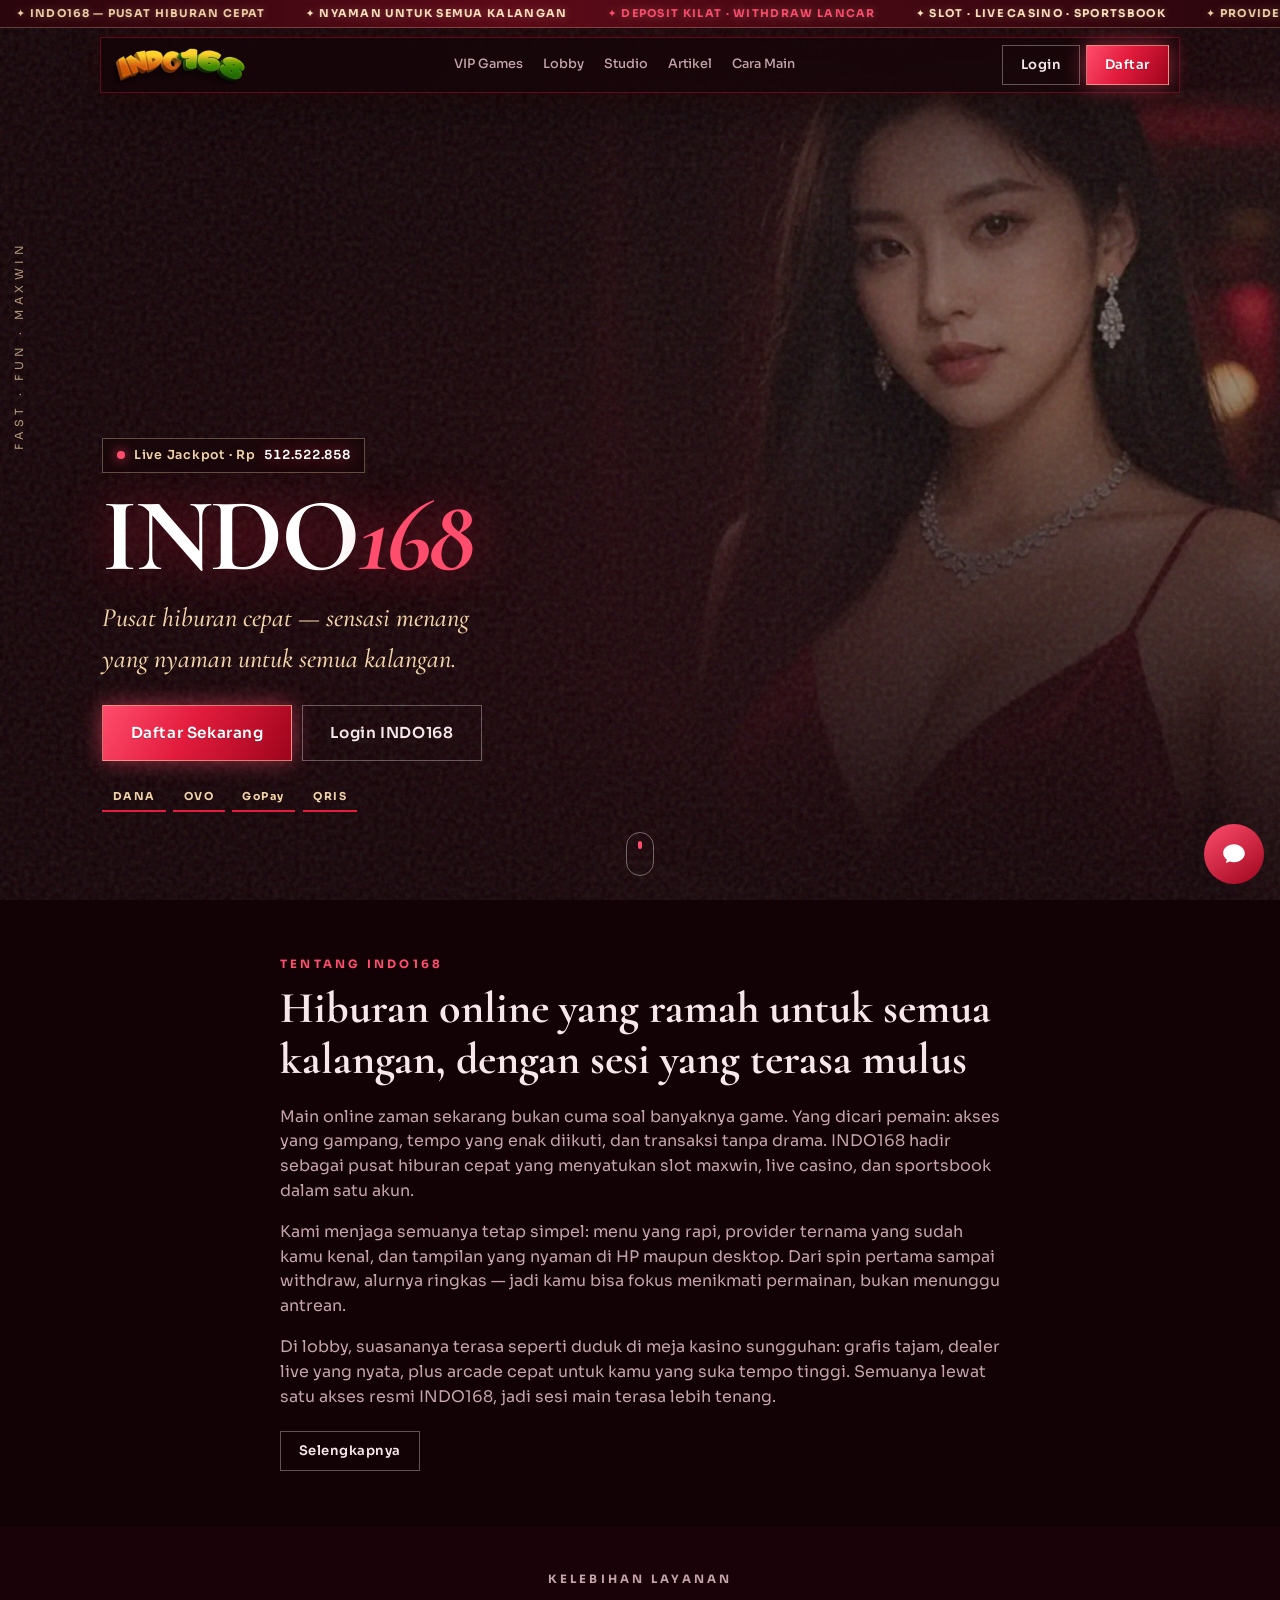
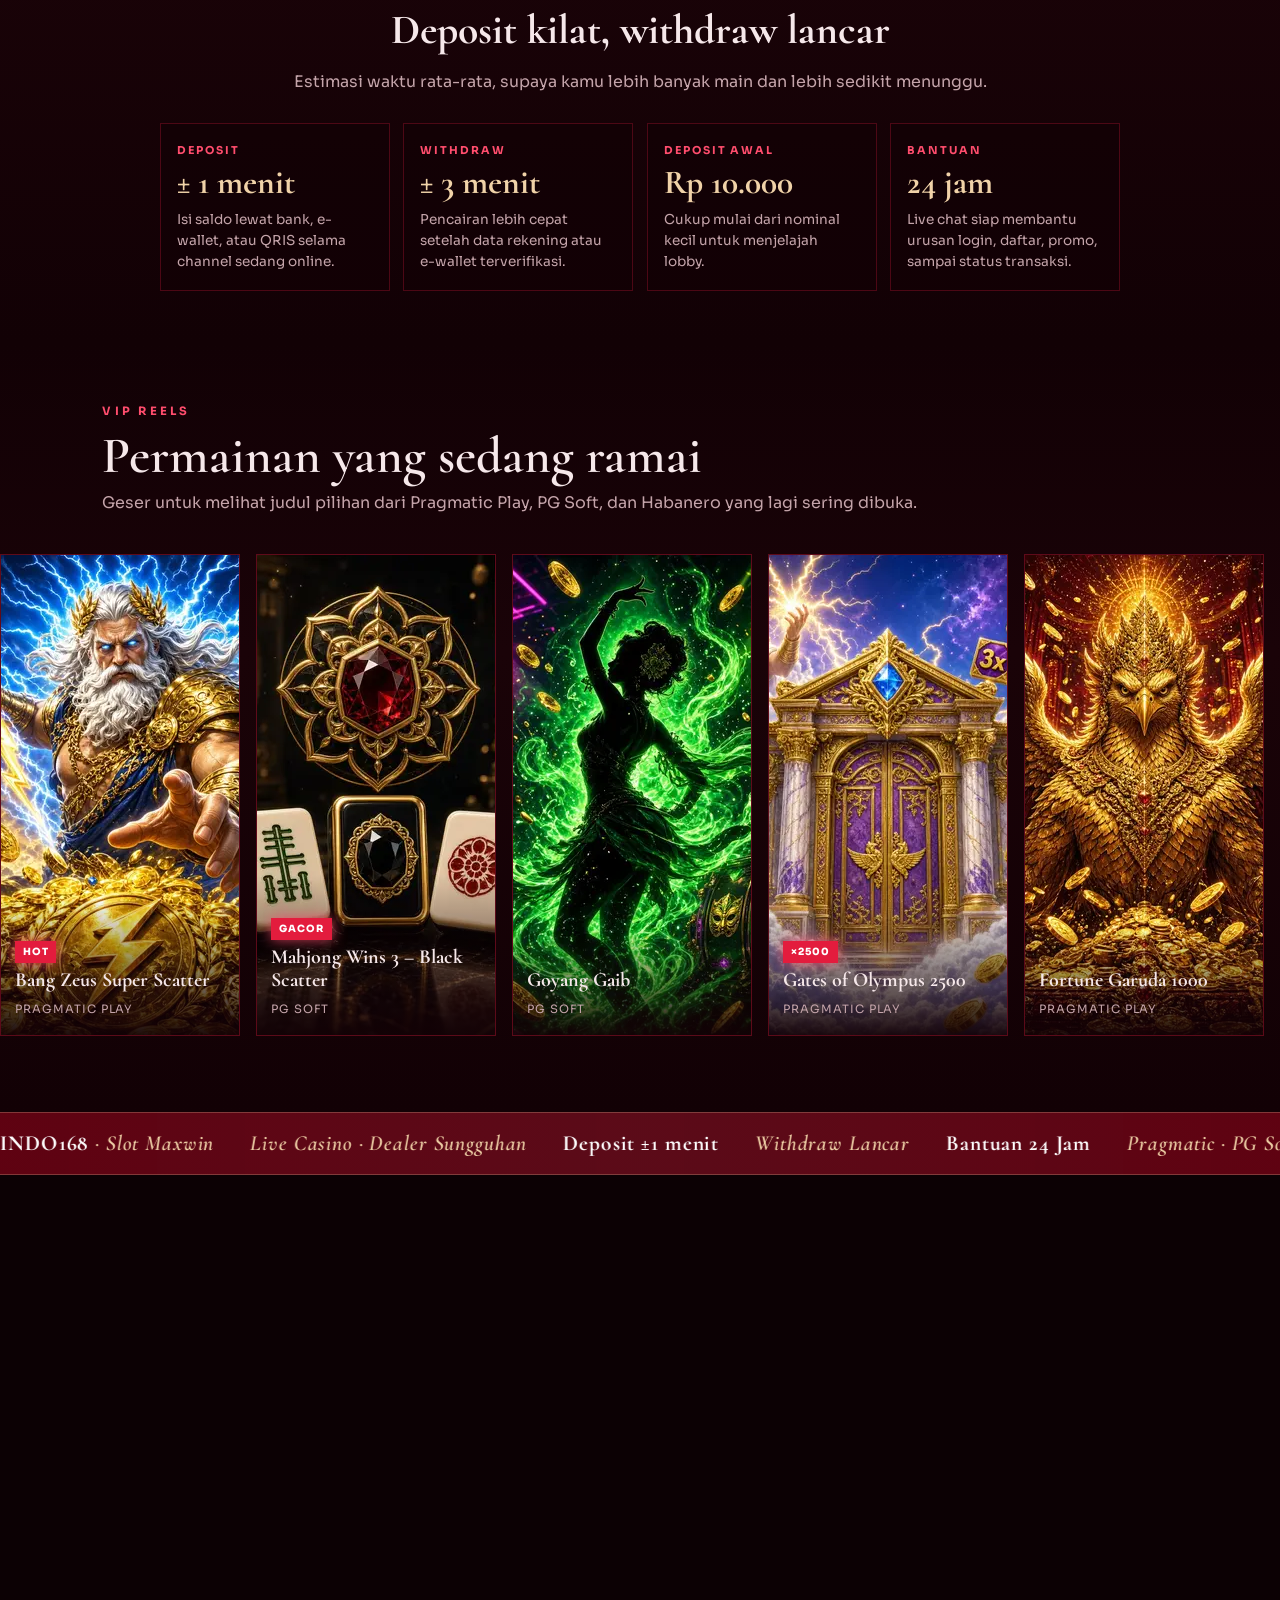
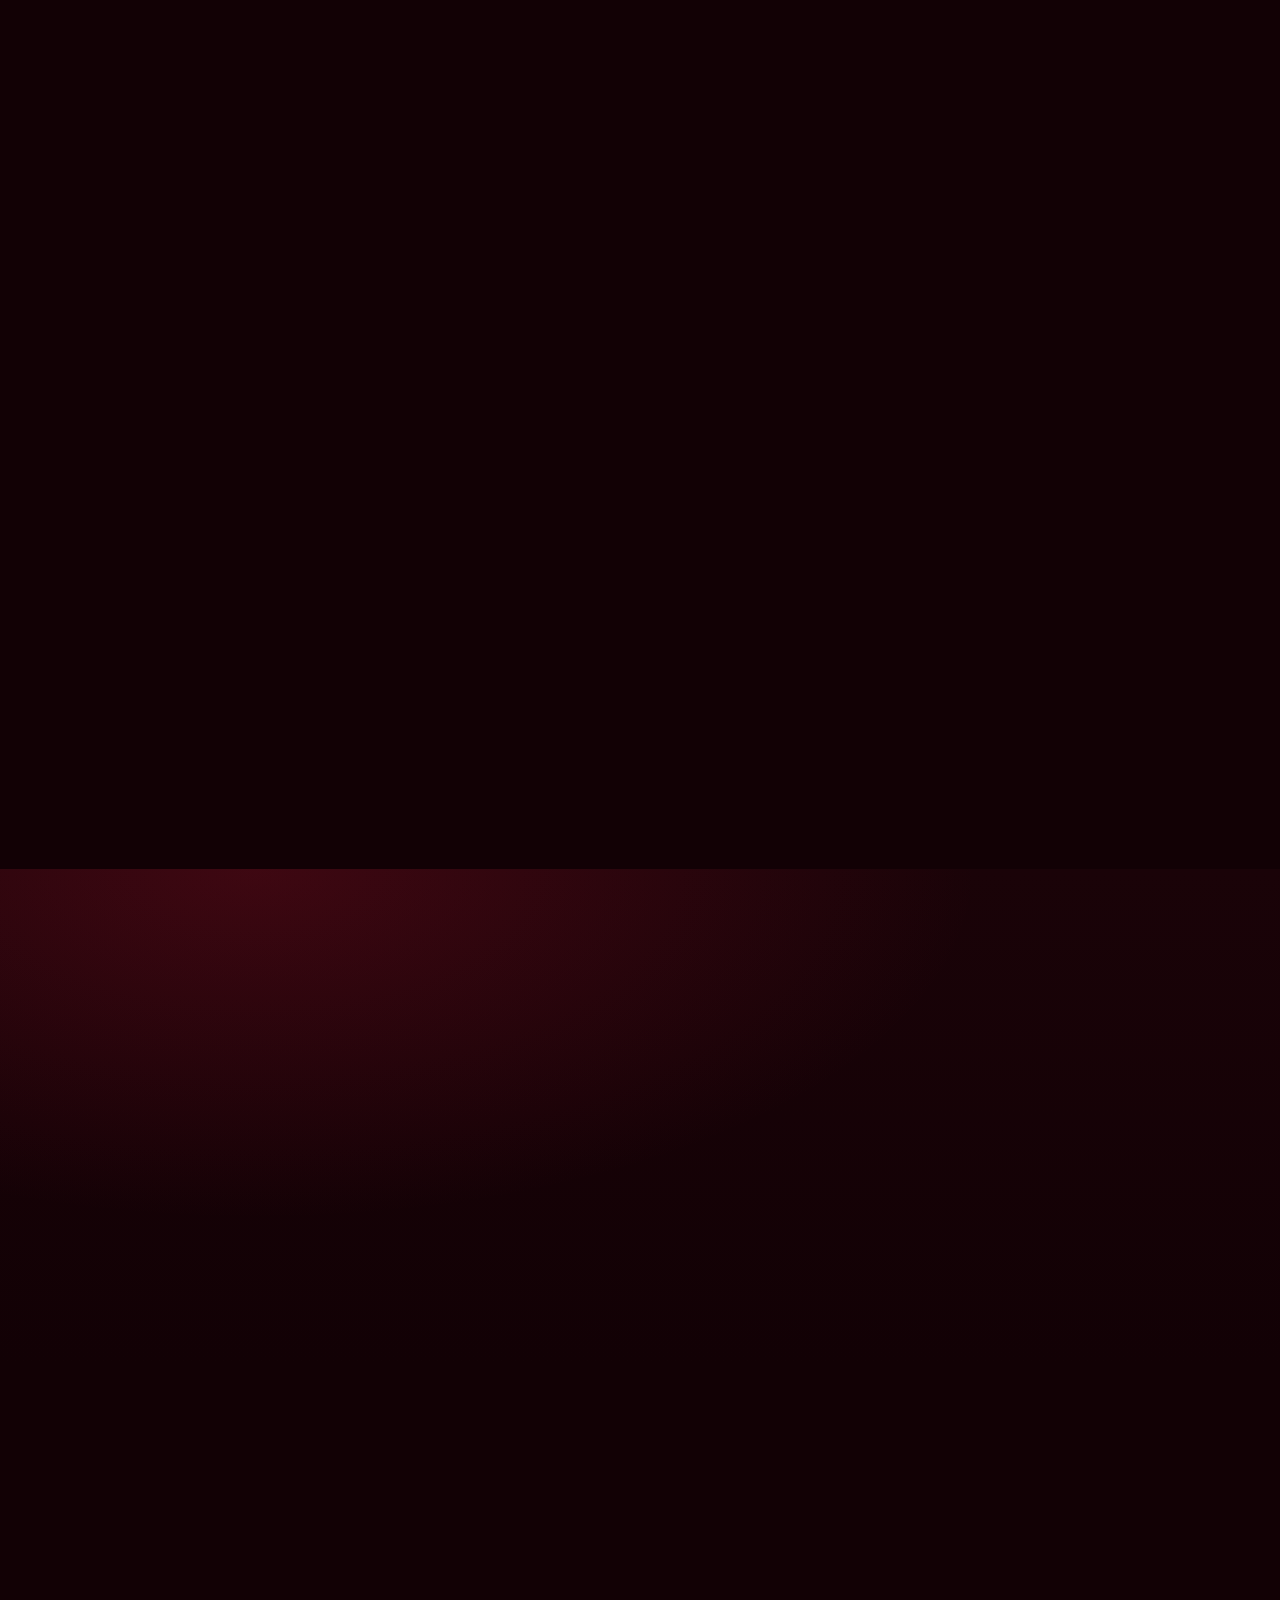
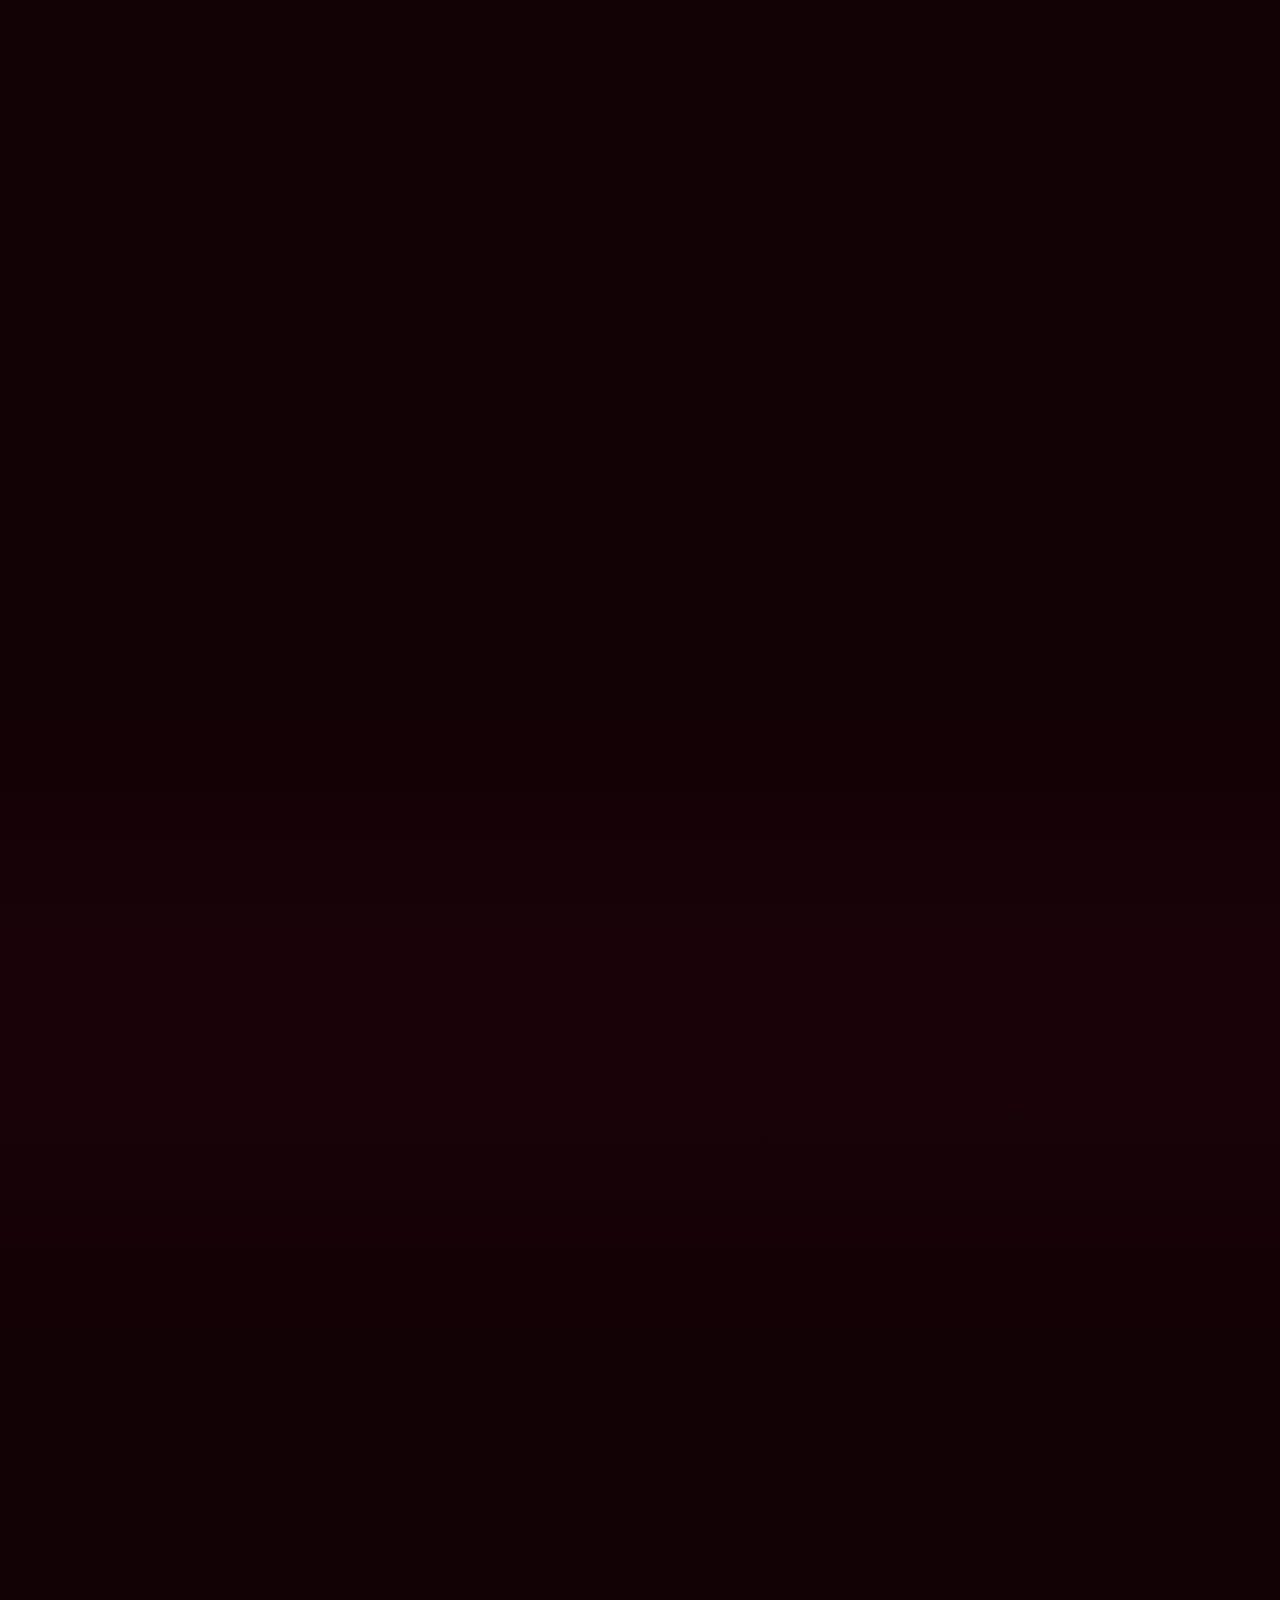
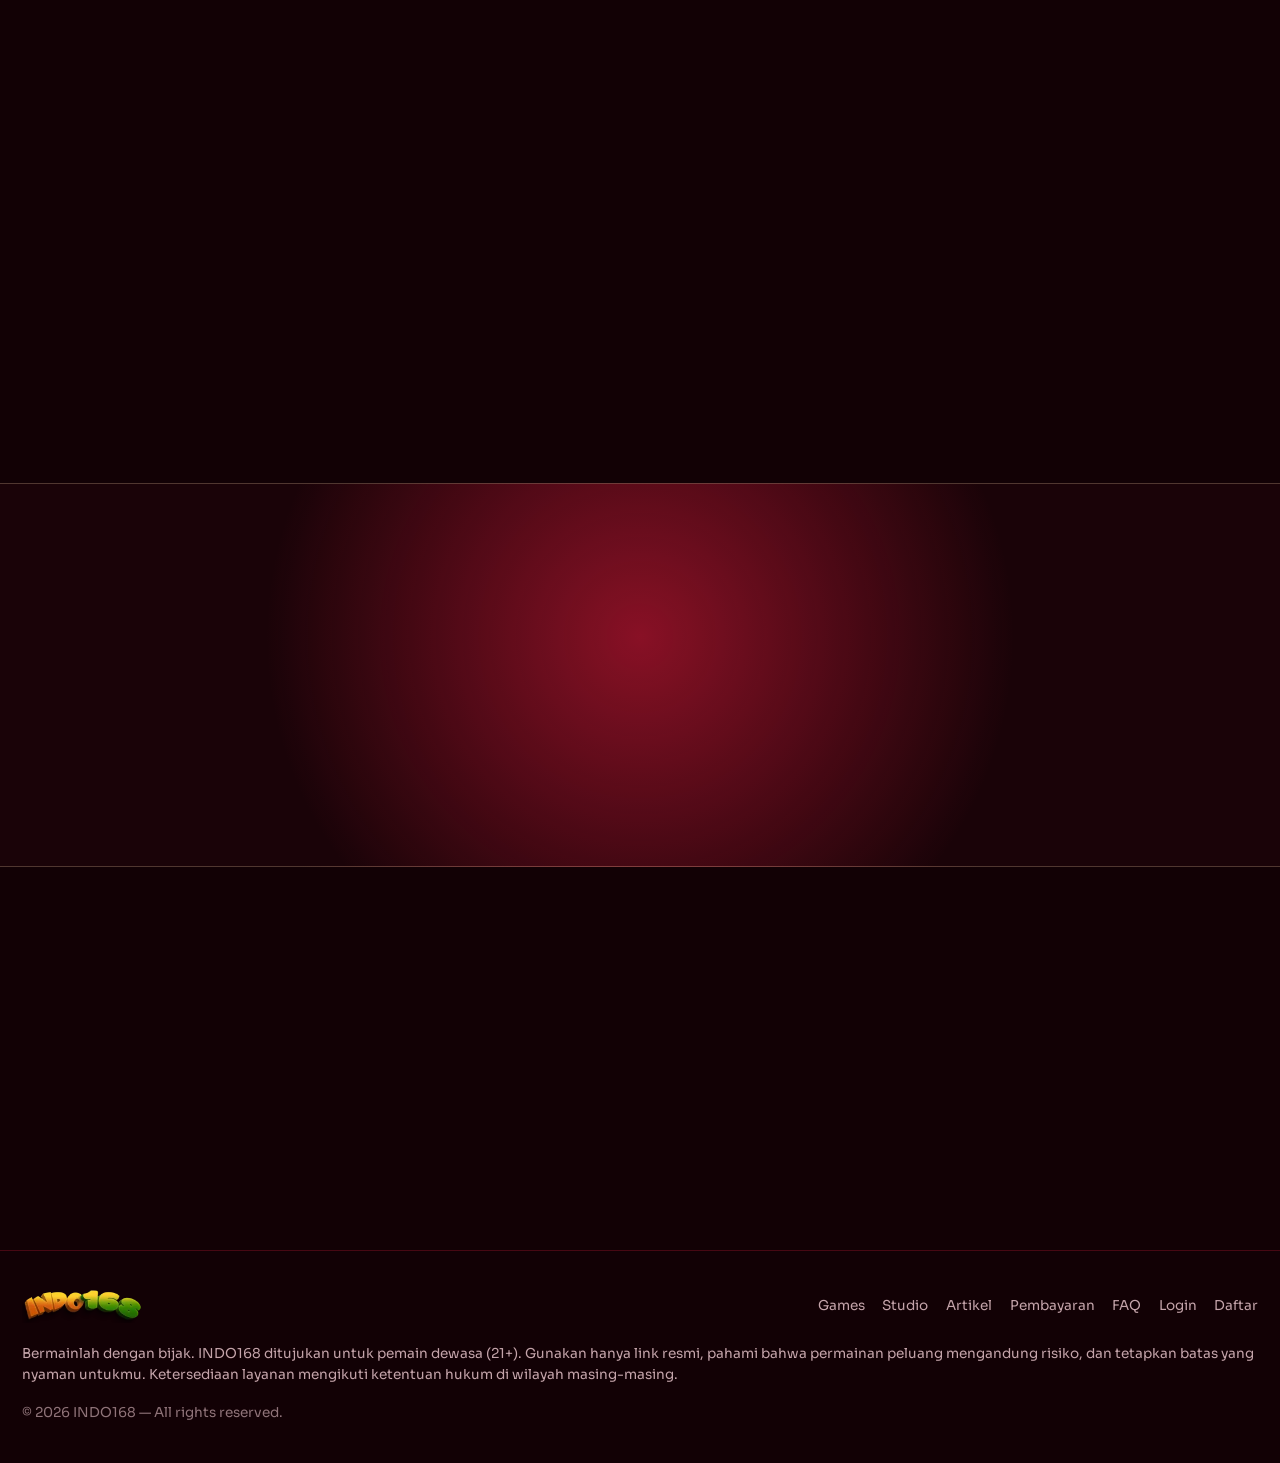
<file: index.html>
<!DOCTYPE html>
<html lang="id">
  <head>
    <meta charset="UTF-8" />
    <meta name="viewport" content="width=device-width, initial-scale=1.0" />
    <title>INDO168 : Pusat Hiburan Kilat dengan Sensasi Menang yang Nyaman untuk Semua Kalangan</title>
    <meta
      name="description"
      content="INDO168 bukan sekadar tempat bermain, tapi sistem hiburan yang memadukan katalog game lengkap, akses mudah, dan ritme menang yang terasa lebih dekat. Tampilan responsif, alur ringkas, dan seru dinikmati kapan pun."
    />
    <meta name="robots" content="index, follow, max-image-preview:large" />
    <meta name="theme-color" content="#120105" />
    <link rel="canonical" href="https://indo-168.github.io/" />
    <link rel="icon" href="img/opt/logo-indo168.webp" type="image/webp" />
    <link rel="preload" as="image" href="img/opt/hero-banner-mobile.webp" type="image/webp" media="(max-width: 719px)" />
    <link rel="preload" as="image" href="img/opt/hero-banner.webp" type="image/webp" media="(min-width: 720px)" />
    <link rel="preconnect" href="https://fonts.googleapis.com" />
    <link rel="preconnect" href="https://fonts.gstatic.com" crossorigin />
    <link
      rel="stylesheet"
      href="https://fonts.googleapis.com/css2?family=Cormorant:ital,wght@0,600;0,700;1,500&family=Sora:wght@400;600;700&display=swap"
      media="print"
      onload="this.media='all'"
    />
    <noscript>
      <link
        rel="stylesheet"
        href="https://fonts.googleapis.com/css2?family=Cormorant:ital,wght@0,600;0,700;1,500&family=Sora:wght@400;600;700&display=swap"
      />
    </noscript>
    <link rel="stylesheet" href="css/style.css" />
    <script type="application/ld+json">
      {
        "@context": "https://schema.org",
        "@type": "WebSite",
        "name": "INDO168",
        "alternateName": "INDO168",
        "url": "https://indo-168.github.io/",
        "description": "INDO168 lebih dari sekadar ruang bermain — sistem hiburan dengan katalog game lengkap, akses gampang, dan ritme menang yang terasa lebih dekat.",
        "inLanguage": "id-ID"
      }
    </script>
  </head>
  <body>
    <div class="fx-fireworks" id="fx-fireworks" aria-hidden="true"></div>

    <div class="ticker" aria-hidden="true">
      <div class="ticker__track" data-marquee>
        <span>✦ INDO168 — Pusat Hiburan Cepat</span>
        <span>✦ Nyaman untuk Semua Kalangan</span>
        <span>✦ Deposit Kilat · Withdraw Lancar</span>
        <span>✦ Slot · Live Casino · Sportsbook</span>
        <span>✦ Provider Ternama · Bantuan 24 Jam</span>
        <span>✦ Akses Mudah · Lancar di HP</span>
      </div>
    </div>

    <div class="topdock">
      <a class="topdock__brand" href="#top" aria-label="INDO168">
        <picture>
          <source srcset="img/opt/logo-indo168.webp" type="image/webp" />
          <img src="img/opt/logo-indo168.png" alt="INDO168" width="168" height="48" decoding="async" />
        </picture>
      </a>
      <nav class="topdock__nav" aria-label="Navigasi">
        <a href="#vip">VIP Games</a>
        <a href="#lobby">Lobby</a>
        <a href="#studio">Studio</a>
        <a href="#artikel">Artikel</a>
        <a href="#cara">Cara Main</a>
      </nav>
      <div class="topdock__acts">
        <a class="chip chip--blink" data-cta href="https://skor.sorsi.me">Login</a>
        <a class="chip chip--fire fx-sparkle fx-pulse" data-cta href="https://skor.sorsi.me">Daftar</a>
        <button class="burger" type="button" aria-label="Menu" aria-expanded="false" aria-controls="drawer">
          <i></i><i></i>
        </button>
      </div>
    </div>

    <aside class="drawer" id="drawer" hidden>
      <a href="#vip">VIP Games</a>
      <a href="#lobby">Lobby</a>
      <a href="#studio">Studio</a>
      <a href="#glamor">Glamor</a>
      <a href="#cara">Cara Main</a>
      <a href="#artikel">Artikel</a>
      <a href="#tanya">FAQ</a>
      <a class="chip chip--fire" data-cta href="https://skor.sorsi.me">Main Sekarang</a>
    </aside>

    <main id="top">
      <!-- 1. CINEMATIC STAGE -->
      <section class="stage">
        <picture class="stage__bg">
          <source media="(max-width: 719px)" srcset="img/opt/hero-banner-mobile.webp" type="image/webp" />
          <source media="(max-width: 719px)" srcset="img/opt/hero-banner-mobile.jpg" />
          <source srcset="img/opt/hero-banner.webp" type="image/webp" />
          <img
            src="img/opt/hero-banner.jpg"
            alt="INDO168 — pusat hiburan cepat"
            width="1600"
            height="900"
            fetchpriority="high"
            decoding="async"
          />
        </picture>
        <div class="stage__shade"></div>
        <div class="stage__grain" aria-hidden="true"></div>

        <p class="stage__aside" aria-hidden="true">FAST · FUN · MAXWIN</p>

        <div class="stage__frame">
          <p class="stage__pulse fx-glow">
            <i></i> Live Jackpot · Rp <span data-jackpot>512.450.880</span>
          </p>
          <h1 class="stage__name">INDO<em>168</em></h1>
          <p class="stage__line">Pusat hiburan cepat — sensasi menang yang nyaman untuk semua kalangan.</p>
          <div class="stage__row">
            <a class="chip chip--fire chip--xl fx-pulse fx-glow fx-sparkle" data-cta href="https://skor.sorsi.me"
              >Daftar Sekarang</a
            >
            <a class="chip chip--ghost chip--xl chip--blink" data-cta href="https://skor.sorsi.me">Login INDO168</a>
          </div>
          <ul class="stage__rails">
            <li class="fx-blink">DANA</li>
            <li class="fx-blink">OVO</li>
            <li class="fx-blink">GoPay</li>
            <li class="fx-blink">QRIS</li>
          </ul>
        </div>

        <a class="stage__scroll" href="#tentang" aria-label="Gulir ke bawah">
          <span></span>
        </a>
      </section>

      <!-- 2. TENTANG — article-style soft sell -->
      <section class="story" id="tentang">
        <div class="story__inner">
          <p class="eyebrow fx-blink">Tentang INDO168</p>
          <h2>Hiburan online yang ramah untuk semua kalangan, dengan sesi yang terasa mulus</h2>
          <div class="story__body">
            <p>
              Main online zaman sekarang bukan cuma soal banyaknya game. Yang dicari pemain: akses yang
              gampang, tempo yang enak diikuti, dan transaksi tanpa drama. INDO168 hadir sebagai pusat hiburan
              cepat yang menyatukan slot maxwin, live casino, dan sportsbook dalam satu akun.
            </p>
            <p>
              Kami menjaga semuanya tetap simpel: menu yang rapi, provider ternama yang sudah kamu kenal, dan
              tampilan yang nyaman di HP maupun desktop. Dari spin pertama sampai withdraw, alurnya ringkas —
              jadi kamu bisa fokus menikmati permainan, bukan menunggu antrean.
            </p>
            <p>
              Di lobby, suasananya terasa seperti duduk di meja kasino sungguhan: grafis tajam, dealer live
              yang nyata, plus arcade cepat untuk kamu yang suka tempo tinggi. Semuanya lewat satu akses resmi
              INDO168, jadi sesi main terasa lebih tenang.
            </p>
          </div>
          <button type="button" class="chip chip--ghost story__more" id="story-more" aria-expanded="false">
            Selengkapnya
          </button>
          <div class="story__extra" id="story-extra" hidden>
            <p>
              Pemain baru bisa langsung masuk dengan langkah singkat, sementara pemain lama punya banyak
              pilihan studio dan panduan ritme sesi untuk dieksplor. Di balik layar, sistem dijaga tetap
              stabil: loading ringan, tampilan responsif, dan transaksi yang transparan.
            </p>
          </div>
        </div>
      </section>

      <!-- 3. SPEED METRICS -->
      <section class="tempo" id="layanan">
        <header class="tempo__head">
          <p class="eyebrow">Kelebihan layanan</p>
          <h2>Deposit kilat, withdraw lancar</h2>
          <p>Estimasi waktu rata-rata, supaya kamu lebih banyak main dan lebih sedikit menunggu.</p>
        </header>
        <ul class="tempo__grid">
          <li>
            <span>Deposit</span>
            <strong>± 1 menit</strong>
            <p>Isi saldo lewat bank, e-wallet, atau QRIS selama channel sedang online.</p>
          </li>
          <li>
            <span>Withdraw</span>
            <strong>± 3 menit</strong>
            <p>Pencairan lebih cepat setelah data rekening atau e-wallet terverifikasi.</p>
          </li>
          <li>
            <span>Deposit awal</span>
            <strong>Rp 10.000</strong>
            <p>Cukup mulai dari nominal kecil untuk menjelajah lobby.</p>
          </li>
          <li>
            <span>Bantuan</span>
            <strong>24 jam</strong>
            <p>Live chat siap membantu urusan login, daftar, promo, sampai status transaksi.</p>
          </li>
        </ul>
      </section>

      <!-- 4. FILMSTRIP GAMES -->
      <section class="film" id="vip">
        <div class="film__head">
          <p class="eyebrow fx-blink">VIP Reels</p>
          <h2>Permainan yang sedang ramai</h2>
          <p>Geser untuk melihat judul pilihan dari Pragmatic Play, PG Soft, dan Habanero yang lagi sering dibuka.</p>
        </div>

        <div class="film__track" tabindex="0" aria-label="Daftar game VIP">
          <a class="reel" data-cta href="https://skor.sorsi.me">
            <picture>
              <source srcset="img/opt/game-zeus.webp" type="image/webp" />
              <img src="img/opt/game-zeus.jpg" alt="" width="480" height="480" loading="lazy" decoding="async" />
            </picture>
            <div class="reel__meta">
              <span class="reel__hot fx-blink">HOT</span>
              <strong>Bang Zeus Super Scatter</strong>
              <em>Pragmatic Play</em>
            </div>
          </a>
          <a class="reel" data-cta href="https://skor.sorsi.me">
            <picture>
              <source srcset="img/opt/game-mahjong.webp" type="image/webp" />
              <img src="img/opt/game-mahjong.jpg" alt="" width="480" height="480" loading="lazy" decoding="async" />
            </picture>
            <div class="reel__meta">
              <span class="reel__hot fx-blink">GACOR</span>
              <strong>Mahjong Wins 3 – Black Scatter</strong>
              <em>PG Soft</em>
            </div>
          </a>
          <a class="reel" data-cta href="https://skor.sorsi.me">
            <picture>
              <source srcset="img/opt/game-goyang.webp" type="image/webp" />
              <img src="img/opt/game-goyang.jpg" alt="" width="480" height="480" loading="lazy" decoding="async" />
            </picture>
            <div class="reel__meta">
              <strong>Goyang Gaib</strong>
              <em>PG Soft</em>
            </div>
          </a>
          <a class="reel" data-cta href="https://skor.sorsi.me">
            <picture>
              <source srcset="img/opt/game-olympus.webp" type="image/webp" />
              <img src="img/opt/game-olympus.jpg" alt="" width="480" height="480" loading="lazy" decoding="async" />
            </picture>
            <div class="reel__meta">
              <span class="reel__hot fx-blink">×2500</span>
              <strong>Gates of Olympus 2500</strong>
              <em>Pragmatic Play</em>
            </div>
          </a>
          <a class="reel" data-cta href="https://skor.sorsi.me">
            <picture>
              <source srcset="img/opt/game-garuda.webp" type="image/webp" />
              <img src="img/opt/game-garuda.jpg" alt="" width="480" height="480" loading="lazy" decoding="async" />
            </picture>
            <div class="reel__meta">
              <strong>Fortune Garuda 1000</strong>
              <em>Pragmatic Play</em>
            </div>
          </a>
          <a class="reel" data-cta href="https://skor.sorsi.me">
            <picture>
              <source srcset="img/opt/game-olympus.webp" type="image/webp" />
              <img src="img/opt/game-olympus.jpg" alt="" width="480" height="480" loading="lazy" decoding="async" />
            </picture>
            <div class="reel__meta">
              <strong>Gates of Olympus 1000</strong>
              <em>Pragmatic Play</em>
            </div>
          </a>
          <a class="reel" data-cta href="https://skor.sorsi.me">
            <picture>
              <source srcset="img/opt/game-mahjong.webp" type="image/webp" />
              <img src="img/opt/game-mahjong.jpg" alt="" width="480" height="480" loading="lazy" decoding="async" />
            </picture>
            <div class="reel__meta">
              <strong>Mahjong Wilds Link &amp; Merge</strong>
              <em>PG Soft</em>
            </div>
          </a>
          <a class="reel" data-cta href="https://skor.sorsi.me">
            <picture>
              <source srcset="img/opt/game-pirate.webp" type="image/webp" />
              <img src="img/opt/game-pirate.jpg" alt="" width="480" height="480" loading="lazy" decoding="async" />
            </picture>
            <div class="reel__meta">
              <strong>Pirate Quest 1000</strong>
              <em>Habanero</em>
            </div>
          </a>
        </div>
      </section>

      <div class="ribbon" aria-hidden="true">
        <div class="ribbon__track" data-marquee>
          <span><b>INDO168</b> · Slot Maxwin</span>
          <span>Live Casino · Dealer Sungguhan</span>
          <span><b>Deposit ±1 menit</b></span>
          <span>Withdraw Lancar</span>
          <span><b>Bantuan 24 Jam</b></span>
          <span>Pragmatic · PG Soft · Habanero</span>
        </div>
      </div>

      <!-- 5. MAGAZINE SPREAD -->
      <section class="spread" id="glamor">
        <figure class="spread__visual">
          <picture>
            <source srcset="img/opt/promo-glamor.webp" type="image/webp" />
            <img
              src="img/opt/promo-glamor.jpg"
              alt="Suasana VIP INDO168"
              width="1100"
              height="733"
              loading="lazy"
              decoding="async"
            />
          </picture>
          <figcaption class="spread__cap">Premium · Eksklusif · Seru</figcaption>
        </figure>
        <div class="spread__copy">
          <p class="eyebrow fx-blink">Pengalaman VIP</p>
          <h2>Bukan lobby biasa.<br /><em>Rasakan bedanya.</em></h2>
          <p>
            Live dealer, slot maxwin, dan sportsbook cukup dengan satu akun. Pembayaran lokal sudah siap,
            dan tim bantuan online setiap kali kamu butuh.
          </p>
          <ul class="spread__bullets">
            <li>Bonus sambutan dan cashback untuk member aktif</li>
            <li>Deposit cepat lewat bank lokal, e-wallet, dan QRIS</li>
            <li>Withdraw aman dengan proses yang transparan</li>
            <li>Bantuan 24 jam untuk login, daftar, dan transaksi</li>
          </ul>
          <dl class="spread__facts">
            <div>
              <dt class="fx-glow">500+</dt>
              <dd>Judul slot</dd>
            </div>
            <div>
              <dt class="fx-glow">40+</dt>
              <dd>Meja live</dd>
            </div>
            <div>
              <dt class="fx-glow">24/7</dt>
              <dd>Bantuan &amp; withdraw</dd>
            </div>
          </dl>
          <a class="chip chip--fire fx-pulse fx-glow fx-sparkle" data-cta href="https://skor.sorsi.me">Gabung VIP</a>
        </div>
      </section>

      <!-- 6. LOBBY PILLARS -->
      <section class="pillars" id="lobby">
        <header class="pillars__intro">
          <p class="eyebrow">Satu akun</p>
          <h2>4 lobby, sekali masuk</h2>
        </header>
        <ol class="pillars__list">
          <li>
            <a data-cta href="https://skor.sorsi.me">
              <span class="pillars__n">01</span>
              <span class="pillars__t">
                <strong>Live Casino</strong>
                <em>Baccarat · Roulette · Blackjack — dealer sungguhan</em>
              </span>
              <span class="pillars__go">Masuk →</span>
            </a>
          </li>
          <li>
            <a data-cta href="https://skor.sorsi.me">
              <span class="pillars__n">02</span>
              <span class="pillars__t">
                <strong>Slots Maxwin</strong>
                <em>Pragmatic · PG Soft · Habanero · CQ9</em>
              </span>
              <span class="pillars__go">Putar →</span>
            </a>
          </li>
          <li>
            <a data-cta href="https://skor.sorsi.me">
              <span class="pillars__n">03</span>
              <span class="pillars__t">
                <strong>Sportsbook</strong>
                <em>Sepak bola · Basket · Esports — odds live</em>
              </span>
              <span class="pillars__go">Taruhan →</span>
            </a>
          </li>
          <li>
            <a data-cta href="https://skor.sorsi.me">
              <span class="pillars__n">04</span>
              <span class="pillars__t">
                <strong>Crash &amp; Arcade</strong>
                <em>Multiplier cepat · dice · scratch</em>
              </span>
              <span class="pillars__go">Main →</span>
            </a>
          </li>
        </ol>
      </section>

      <!-- 7. STUDIO RIVER -->
      <section class="river" id="studio">
        <div class="river__head">
          <p class="eyebrow fx-blink">Studio game</p>
          <h2>Provider favoritmu ada di sini</h2>
          <p>Puluhan studio ternama: Pragmatic Play, PG Soft, Habanero, JILI, CQ9, Spadegaming, dan lainnya.</p>
        </div>
        <div class="river__lane river__lane--ltr" aria-hidden="true">
          <div class="river__flow" data-marquee>
            <span><img src="img/providers/pragmatic-play.svg" alt="" width="28" height="28" loading="lazy" /> Pragmatic Play</span>
            <span><img src="img/providers/pgsoft.svg" alt="" width="28" height="28" loading="lazy" /> PG Soft</span>
            <span><img src="img/providers/habanero.svg" alt="" width="28" height="28" loading="lazy" /> Habanero</span>
            <span><img src="img/providers/microgaming.svg" alt="" width="28" height="28" loading="lazy" /> Microgaming</span>
            <span><img src="img/providers/joker.svg" alt="" width="28" height="28" loading="lazy" /> Joker</span>
            <span><img src="img/providers/cq9.svg" alt="" width="28" height="28" loading="lazy" /> CQ9</span>
            <span><img src="img/providers/spadegaming.svg" alt="" width="28" height="28" loading="lazy" /> Spadegaming</span>
            <span><img src="img/providers/jili.svg" alt="" width="28" height="28" loading="lazy" /> JILI</span>
          </div>
        </div>
        <div class="river__lane river__lane--rtl" aria-hidden="true">
          <div class="river__flow" data-marquee>
            <span><img src="img/providers/nolimit-city.svg" alt="" width="28" height="28" loading="lazy" /> Nolimit City</span>
            <span><img src="img/providers/hacksaw.svg" alt="" width="28" height="28" loading="lazy" /> Hacksaw</span>
            <span><img src="img/providers/playtech.svg" alt="" width="28" height="28" loading="lazy" /> Playtech</span>
            <span><img src="img/providers/fachai.svg" alt="" width="28" height="28" loading="lazy" /> Fa Chai</span>
            <span><img src="img/providers/fastspin.svg" alt="" width="28" height="28" loading="lazy" /> Fastspin</span>
            <span><img src="img/providers/yggdrasil.svg" alt="" width="28" height="28" loading="lazy" /> Yggdrasil</span>
            <span><img src="img/providers/live22.svg" alt="" width="28" height="28" loading="lazy" /> Live22</span>
            <span><img src="img/providers/kingmidas.svg" alt="" width="28" height="28" loading="lazy" /> KingMidas</span>
          </div>
        </div>
        <p class="river__note">Masih banyak studio lain yang bisa kamu temukan di lobby setelah login.</p>
      </section>

      <!-- 8. PATH -->
      <section class="path" id="cara">
        <div class="path__intro">
          <p class="eyebrow">Panduan cepat</p>
          <h2>Cara daftar &amp; login INDO168</h2>
          <p>Dari link resmi sampai akun siap dipakai, cukup empat langkah.</p>
        </div>
        <ol class="path__steps">
          <li>
            <b>Buka link resmi</b>
            <p>Akses INDO168 lewat browser dengan koneksi aman (HTTPS).</p>
          </li>
          <li>
            <b>Klik Daftar atau Login</b>
            <p>Tekan tombol Daftar atau Login di bagian atas halaman.</p>
          </li>
          <li>
            <b>Isi data akun</b>
            <p>Masukkan username, kata sandi, dan nomor HP aktif dengan benar.</p>
          </li>
          <li>
            <b>Deposit &amp; mulai main</b>
            <p>Top up mulai Rp 10.000, pilih lobby favoritmu, lalu nikmati sesinya.</p>
          </li>
        </ol>
      </section>

      <!-- 9. WHY -->
      <section class="why" id="mengapa">
        <header class="why__head">
          <p class="eyebrow">Mengapa INDO168</p>
          <h2>Ruang hiburan yang nyaman dan mudah diikuti</h2>
          <p>Bukan sekadar kumpulan game — ada panduan ritme sesi, transaksi ringkas, dan akses resmi.</p>
        </header>
        <ol class="why__list">
          <li>
            <span>01</span>
            <div>
              <h3>Ritme permainan yang jelas</h3>
              <p>Lihat judul yang sedang ramai dan atur tempo mainmu lewat panduan sesi.</p>
            </div>
          </li>
          <li>
            <span>02</span>
            <div>
              <h3>Deposit &amp; withdraw cepat</h3>
              <p>Deposit mulai Rp 10.000 — fokus ke permainan, bukan antrean.</p>
            </div>
          </li>
          <li>
            <span>03</span>
            <div>
              <h3>Lancar di HP</h3>
              <p>Dioptimalkan untuk ponsel, tetap ringan di jaringan 4G/5G maupun Wi‑Fi.</p>
            </div>
          </li>
          <li>
            <span>04</span>
            <div>
              <h3>Link resmi yang aman</h3>
              <p>Satu pintu masuk resmi untuk login dan daftar, supaya kamu terhindar dari situs tiruan.</p>
            </div>
          </li>
        </ol>
      </section>

      <!-- 10. TIPS -->
      <section class="tips" id="tips">
        <div class="tips__inner">
          <p class="eyebrow fx-blink">Tips sesi</p>
          <h2>Nikmati sesi yang lebih terarah dengan ritme permainan</h2>
          <p>
            Sesi yang nyaman dimulai dari membaca ritme, bukan dari mengejar putaran panjang. Mulai dari
            judul yang sedang ramai, naikkan nominal bertahap, dan tetapkan batas untung-rugi harian. Kamu
            bebas pindah kategori tanpa logout — tapi soal tempo, tetap kamu yang pegang kendali.
          </p>
          <p>
            Sudah ketemu alur yang pas? Naikkan bet pelan-pelan. Mainlah dengan bijak: gunakan hanya akses
            resmi INDO168 untuk login dan daftar, dan jangan mengejar kerugian.
          </p>
          <a class="chip chip--ghost" href="artikel/membaca-ritme-permainan.html">Baca panduan ritme →</a>
        </div>
      </section>

      <!-- 11. PROMISE STRIP -->
      <section class="promise">
        <picture>
          <source srcset="img/opt/jackpot-strip.webp" type="image/webp" />
          <img
            class="promise__bg"
            src="img/opt/jackpot-strip.jpg"
            alt=""
            width="1400"
            height="788"
            loading="lazy"
            decoding="async"
          />
        </picture>
        <div class="promise__veil"></div>
        <div class="promise__inner">
          <h2>Kenapa betah di INDO168</h2>
          <ul>
            <li><strong>Akses mudah</strong> — daftar dan login singkat, langsung masuk lobby.</li>
            <li><strong>Game lengkap</strong> — slot, live casino, sportsbook, dan arcade dalam satu akun.</li>
            <li><strong>Transaksi lokal</strong> — bank, e-wallet, dan QRIS dengan deposit &amp; withdraw cepat.</li>
            <li><strong>Nyaman di HP</strong> — tampilan responsif dan bantuan 24 jam kapan pun kamu butuh.</li>
          </ul>
          <a class="chip chip--fire chip--xl fx-pulse fx-glow fx-sparkle" data-cta href="https://skor.sorsi.me"
            >Login / Daftar</a
          >
        </div>
      </section>

      <!-- 12. VOICES -->
      <section class="voices" id="ulasan">
        <header class="voices__head">
          <p class="eyebrow">Kata member</p>
          <h2>Cerita singkat dari member INDO168</h2>
        </header>
        <ul class="voices__grid">
          <li>
            <p>
              “Awalnya iseng coba judul yang lagi ramai di INDO168. Ternyata mainnya enak diikuti, dan
              withdraw-nya juga gak ribet.”
            </p>
            <cite>— Raka, Jakarta</cite>
          </li>
          <li>
            <p>
              “Udah coba beberapa platform. Di sini menunya rapi, pindah dari slot ke live casino pun gak
              perlu logout.”
            </p>
            <cite>— Mira, Bandung</cite>
          </li>
          <li>
            <p>“CS-nya standby 24 jam dan ramah. Deposit QRIS cepat masuk, main di HP juga tetap mulus.”</p>
            <cite>— Doni, Surabaya</cite>
          </li>
          <li>
            <p>
              “Buat hiburan malam, INDO168 nyaman banget. Prosesnya jelas dan gak bikin pusing urusan
              transaksi.”
            </p>
            <cite>— Salsa, Medan</cite>
          </li>
        </ul>
      </section>

      <!-- 13. ARTICLE HUB -->
      <section class="guides" id="artikel">
        <header class="guides__head">
          <p class="eyebrow">Pusat info</p>
          <h2>Panduan lengkap untuk member baru maupun lama</h2>
          <p>Mulai dari memilih permainan, cara bergabung, membaca ritme sesi, sampai transaksi yang nyaman.</p>
        </header>
        <ul class="guides__list">
          <li>
            <a href="artikel/permainan-sedang-diminati.html">
              <span class="guides__tag">01</span>
              <strong>Permainan yang Sedang Diminati</strong>
              <em>Cara memilih judul yang sedang ramai agar sesi mainmu lebih nyaman.</em>
            </a>
          </li>
          <li>
            <a href="artikel/cara-daftar-login.html">
              <span class="guides__tag">02</span>
              <strong>Cara Bergabung dan Masuk</strong>
              <em>Langkah resmi untuk mengaktifkan akun dan masuk ke lobby tanpa ribet.</em>
            </a>
          </li>
          <li>
            <a href="artikel/membaca-ritme-permainan.html">
              <span class="guides__tag">03</span>
              <strong>Membaca Ritme Permainan</strong>
              <em>Atur tempo dan nominal agar setiap sesi lebih terarah.</em>
            </a>
          </li>
          <li>
            <a href="artikel/transaksi-nyaman.html">
              <span class="guides__tag">04</span>
              <strong>Transaksi yang Nyaman</strong>
              <em>Deposit dan withdraw lewat bank, e-wallet, dan QRIS dengan proses ringkas.</em>
            </a>
          </li>
        </ul>
        <p class="guides__all"><a href="artikel/">Semua panduan INDO168 →</a></p>
      </section>

      <!-- 14. FAQ -->
      <section class="ask" id="tanya">
        <div class="ask__side">
          <p class="eyebrow">FAQ</p>
          <h2>Pertanyaan yang sering muncul</h2>
          <a class="chip chip--ghost fx-glow" data-cta href="https://skor.sorsi.me">Live Chat</a>
        </div>
        <div class="ask__list">
          <details open>
            <summary>Apa itu INDO168?</summary>
            <p>
              INDO168 adalah ruang hiburan game online yang mudah diakses semua kalangan — ada slot maxwin,
              live casino, dan sportsbook, dengan cara bergabung yang simpel.
            </p>
          </details>
          <details>
            <summary>Apa arti “slot gacor” di INDO168?</summary>
            <p>
              Istilah populer untuk judul slot yang sedang terasa “hidup” — lebih sering membuka fitur bonus
              atau kombinasi menang pada sesi tertentu. Sifatnya hanya gambaran, bukan jaminan hasil, jadi
              tetap bermain dengan batas yang kamu tentukan sendiri.
            </p>
          </details>
          <details>
            <summary>Berapa minimal deposit?</summary>
            <p>Mulai dari Rp 10.000 kamu sudah bisa masuk lobby dan mencoba judul favorit.</p>
          </details>
          <details>
            <summary>Metode pembayaran apa saja yang tersedia?</summary>
            <p>
              Transfer bank lokal (BCA, BNI, BRI, Mandiri), QRIS, e-wallet (DANA, OVO, GoPay), serta opsi
              pulsa untuk withdraw.
            </p>
          </details>
          <details>
            <summary>Provider apa saja yang tersedia?</summary>
            <p>
              Pragmatic Play, PG Soft, Habanero, Microgaming, Joker, CQ9, Spadegaming, JILI, dan puluhan
              studio lain, dengan ratusan judul populer.
            </p>
          </details>
          <details>
            <summary>Apakah nyaman dimainkan di HP?</summary>
            <p>
              Sangat nyaman. Halaman dan lobby dioptimalkan untuk perangkat mobile, jadi tetap lancar di
              jaringan 4G/5G maupun Wi‑Fi.
            </p>
          </details>
          <details>
            <summary>Bagaimana cara withdraw?</summary>
            <p>
              Buka menu wallet, pilih nominal dan metode pencairan. Setelah data rekening atau e-wallet
              terverifikasi, dana biasanya masuk dalam hitungan menit hingga beberapa jam, tergantung channel.
            </p>
          </details>
        </div>
      </section>

      <!-- 15. FINAL CTA -->
      <section class="blaze">
        <div class="blaze__spark" aria-hidden="true"></div>
        <p class="eyebrow fx-blink">Siap mulai?</p>
        <h2>Saatnya menikmati hiburan di INDO168</h2>
        <p>Masuk atau daftar lewat akses resmi — pilihan permainan dan panduan sudah menunggumu.</p>
        <a class="chip chip--fire chip--xl fx-pulse fx-glow fx-sparkle" data-cta href="https://skor.sorsi.me"
          >Login / Daftar INDO168</a
        >
      </section>

      <!-- 16. PAYMENTS -->
      <section class="rails" id="bayar">
        <h2>Deposit &amp; withdraw aman lewat channel favoritmu</h2>
        <p>Proses cepat dan transparan via bank lokal, e-wallet, QRIS, dan pulsa.</p>
        <ul class="rails__wall">
          <li title="BCA">
            <img src="img/payments/bca.png?v=3" alt="Logo Bank BCA" width="240" height="80" loading="lazy" decoding="async" />
          </li>
          <li title="BNI">
            <img src="img/payments/bni.png?v=3" alt="Logo Bank BNI" width="240" height="80" loading="lazy" decoding="async" />
          </li>
          <li title="BRI">
            <img src="img/payments/bri.png?v=3" alt="Logo Bank BRI" width="240" height="80" loading="lazy" decoding="async" />
          </li>
          <li title="Mandiri">
            <img src="img/payments/mandiri.png?v=3" alt="Logo Bank Mandiri" width="240" height="80" loading="lazy" decoding="async" />
          </li>
          <li title="GoPay">
            <img src="img/payments/gopay.png?v=3" alt="Logo GoPay" width="240" height="80" loading="lazy" decoding="async" />
          </li>
          <li title="DANA">
            <img src="img/payments/dana.png?v=3" alt="Logo DANA" width="240" height="80" loading="lazy" decoding="async" />
          </li>
          <li title="OVO">
            <img src="img/payments/ovo.png?v=3" alt="Logo OVO" width="240" height="80" loading="lazy" decoding="async" />
          </li>
          <li title="Indosat">
            <img src="img/payments/indosat.png?v=3" alt="Logo Indosat" width="240" height="80" loading="lazy" decoding="async" />
          </li>
          <li title="Telkomsel">
            <img src="img/payments/telkomsel.png?v=3" alt="Logo Telkomsel" width="240" height="80" loading="lazy" decoding="async" />
          </li>
          <li title="XL">
            <img src="img/payments/xl.png?v=3" alt="Logo XL Axiata" width="240" height="80" loading="lazy" decoding="async" />
          </li>
        </ul>
      </section>
    </main>

    <footer class="end">
      <div class="end__row">
        <picture>
          <source srcset="img/opt/logo-indo168.webp" type="image/webp" />
          <img src="img/opt/logo-indo168.png" alt="INDO168" width="140" height="40" loading="lazy" decoding="async" />
        </picture>
        <nav aria-label="Footer">
          <a href="#vip">Games</a>
          <a href="#studio">Studio</a>
          <a href="#artikel">Artikel</a>
          <a href="#bayar">Pembayaran</a>
          <a href="#tanya">FAQ</a>
          <a data-cta href="https://skor.sorsi.me">Login</a>
          <a data-cta href="https://skor.sorsi.me">Daftar</a>
        </nav>
      </div>
      <p>
        Bermainlah dengan bijak. INDO168 ditujukan untuk pemain dewasa (21+). Gunakan hanya link resmi,
        pahami bahwa permainan peluang mengandung risiko, dan tetapkan batas yang nyaman untukmu.
        Ketersediaan layanan mengikuti ketentuan hukum di wilayah masing-masing.
      </p>
      <p class="end__copy">&copy; 2026 INDO168 — All rights reserved.</p>
    </footer>

    <div class="chat">
      <div class="chat__panel" id="chat-panel" hidden>
        <header>
          <div>
            <strong>INDO168 Support</strong>
            <span><i class="fx-blink"></i> Online 24/7</span>
          </div>
          <button type="button" class="chat__x" aria-label="Tutup">&times;</button>
        </header>
        <p>Butuh bantuan soal login, deposit, atau withdraw? Mulai chat, tim kami siap membantu.</p>
        <a class="chip chip--fire" data-cta href="https://skor.sorsi.me">Mulai Chat</a>
      </div>
      <button
        type="button"
        class="chat__fab fx-ring"
        id="chat-fab"
        aria-expanded="false"
        aria-controls="chat-panel"
        aria-label="Live chat"
      >
        <svg viewBox="0 0 24 24" width="26" height="26" aria-hidden="true">
          <path
            fill="currentColor"
            d="M12 3C6.5 3 2 6.6 2 11c0 2.4 1.3 4.5 3.4 6l-.9 3.4 3.7-1.5c1.1.4 2.4.6 3.8.6 5.5 0 10-3.6 10-8S17.5 3 12 3z"
          />
        </svg>
      </button>
    </div>

    <script src="js/main.js" defer></script>
  </body>
</html>
</file>
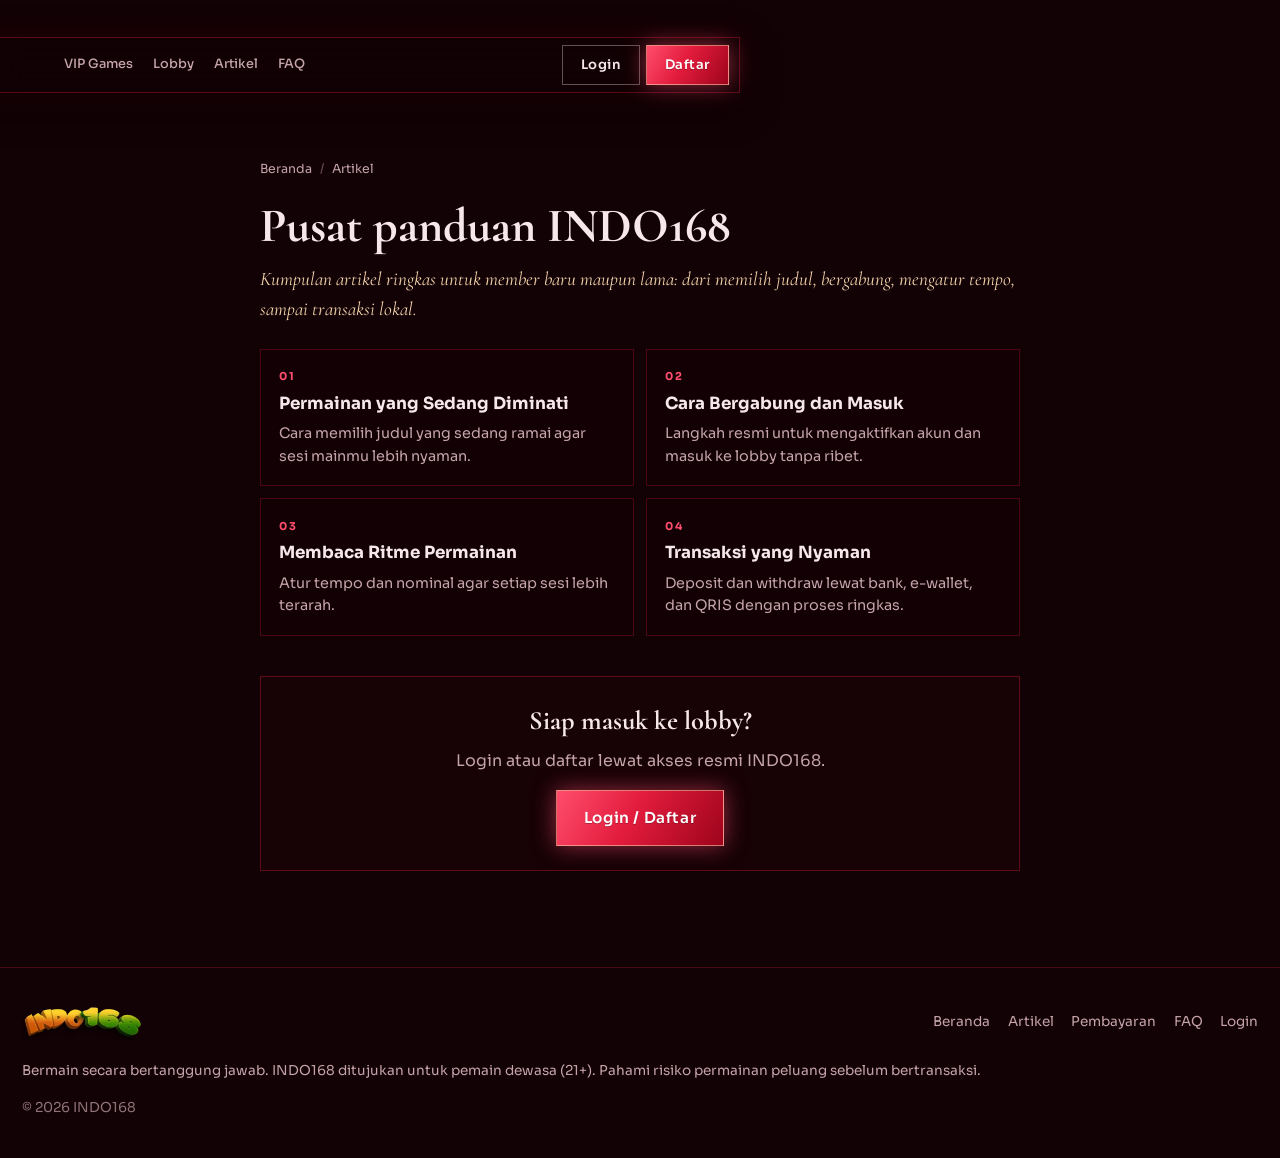
<file: artikel/index.html>
<!DOCTYPE html>
<html lang="id" class="page-artikel">
  <head>
    <meta charset="UTF-8" />
    <meta name="viewport" content="width=device-width, initial-scale=1.0" />
    <title>Artikel &amp; Panduan INDO168 | Tips Lobby, Login &amp; Transaksi</title>
    <meta
      name="description"
      content="Pusat panduan INDO168: pilih permainan yang sedang diminati, cara daftar &amp; login, membaca ritme sesi, serta transaksi deposit-withdraw yang nyaman."
    />
    <meta name="robots" content="index, follow" />
    <meta name="theme-color" content="#120105" />
    <link rel="canonical" href="https://indo-168.github.io/artikel/" />
    <link rel="icon" href="../img/opt/logo-indo168.webp" type="image/webp" />
    <link rel="preconnect" href="https://fonts.googleapis.com" />
    <link rel="preconnect" href="https://fonts.gstatic.com" crossorigin />
    <link
      rel="stylesheet"
      href="https://fonts.googleapis.com/css2?family=Cormorant:ital,wght@0,600;0,700;1,500&family=Sora:wght@400;600;700&display=swap"
      media="print"
      onload="this.media='all'"
    />
    <noscript>
      <link
        rel="stylesheet"
        href="https://fonts.googleapis.com/css2?family=Cormorant:ital,wght@0,600;0,700;1,500&family=Sora:wght@400;600;700&display=swap"
      />
    </noscript>
    <link rel="stylesheet" href="../css/style.css" />
  </head>
  <body>
    <div class="topdock">
      <a class="topdock__brand" href="../" aria-label="INDO168">
        <picture>
          <source srcset="../img/opt/logo-indo168.webp" type="image/webp" />
          <img src="../img/opt/logo-indo168.png" alt="INDO168" width="168" height="48" decoding="async" />
        </picture>
      </a>
      <nav class="topdock__nav" aria-label="Navigasi">
        <a href="../#vip">VIP Games</a>
        <a href="../#lobby">Lobby</a>
        <a href="./">Artikel</a>
        <a href="../#tanya">FAQ</a>
      </nav>
      <div class="topdock__acts">
        <a class="chip" data-cta href="https://skor.sorsi.me">Login</a>
        <a class="chip chip--fire" data-cta href="https://skor.sorsi.me">Daftar</a>
        <button class="burger" type="button" aria-label="Menu" aria-expanded="false" aria-controls="drawer">
          <i></i><i></i>
        </button>
      </div>
    </div>

    <aside class="drawer" id="drawer" hidden>
      <a href="../">Beranda</a>
      <a href="../#vip">VIP Games</a>
      <a href="./">Artikel</a>
      <a href="../#tanya">FAQ</a>
      <a class="chip chip--fire" data-cta href="https://skor.sorsi.me">Main Sekarang</a>
    </aside>

    <main class="art art-index">
      <nav class="art__crumb" aria-label="Breadcrumb">
        <a href="../">Beranda</a>
        <span aria-hidden="true">/</span>
        <span>Artikel</span>
      </nav>
      <h1>Pusat panduan INDO168</h1>
      <p class="art__lead">
        Kumpulan artikel ringkas untuk member baru maupun lama: dari memilih judul, bergabung, mengatur
        tempo, sampai transaksi lokal.
      </p>

      <ul class="guides__list">
        <li>
          <a href="permainan-sedang-diminati.html">
            <span class="guides__tag">01</span>
            <strong>Permainan yang Sedang Diminati</strong>
            <em>Cara memilih judul yang sedang ramai agar sesi mainmu lebih nyaman.</em>
          </a>
        </li>
        <li>
          <a href="cara-daftar-login.html">
            <span class="guides__tag">02</span>
            <strong>Cara Bergabung dan Masuk</strong>
            <em>Langkah resmi untuk mengaktifkan akun dan masuk ke lobby tanpa ribet.</em>
          </a>
        </li>
        <li>
          <a href="membaca-ritme-permainan.html">
            <span class="guides__tag">03</span>
            <strong>Membaca Ritme Permainan</strong>
            <em>Atur tempo dan nominal agar setiap sesi lebih terarah.</em>
          </a>
        </li>
        <li>
          <a href="transaksi-nyaman.html">
            <span class="guides__tag">04</span>
            <strong>Transaksi yang Nyaman</strong>
            <em>Deposit dan withdraw lewat bank, e-wallet, dan QRIS dengan proses ringkas.</em>
          </a>
        </li>
      </ul>

      <div class="art__cta">
        <h2>Siap masuk ke lobby?</h2>
        <p>Login atau daftar lewat akses resmi INDO168.</p>
        <a class="chip chip--fire chip--xl" data-cta href="https://skor.sorsi.me">Login / Daftar</a>
      </div>
    </main>

    <footer class="end">
      <div class="end__row">
        <picture>
          <source srcset="../img/opt/logo-indo168.webp" type="image/webp" />
          <img src="../img/opt/logo-indo168.png" alt="INDO168" width="140" height="40" loading="lazy" />
        </picture>
        <nav aria-label="Footer">
          <a href="../">Beranda</a>
          <a href="./">Artikel</a>
          <a href="../#bayar">Pembayaran</a>
          <a href="../#tanya">FAQ</a>
          <a data-cta href="https://skor.sorsi.me">Login</a>
        </nav>
      </div>
      <p>
        Bermain secara bertanggung jawab. INDO168 ditujukan untuk pemain dewasa (21+). Pahami risiko permainan
        peluang sebelum bertransaksi.
      </p>
      <p class="end__copy">&copy; 2026 INDO168</p>
    </footer>

    <script src="../js/main.js" defer></script>
  </body>
</html>
</file>
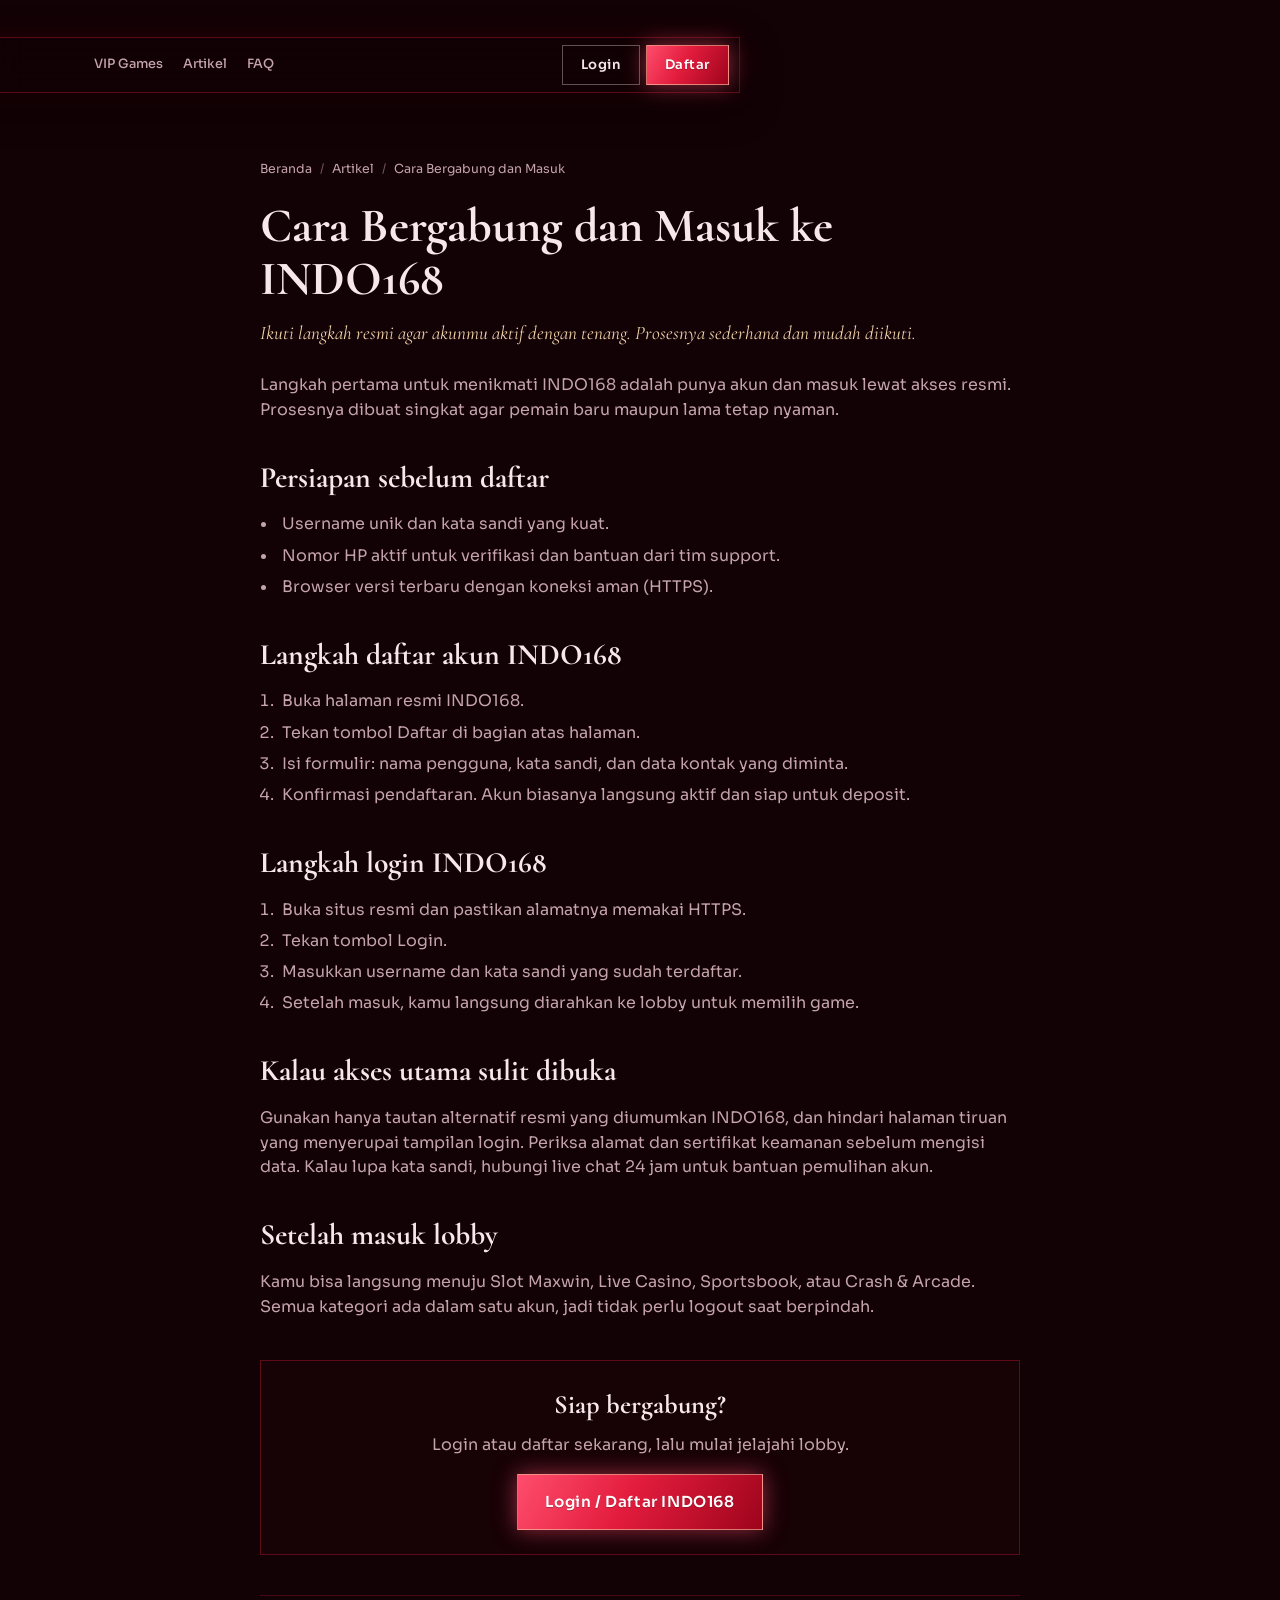
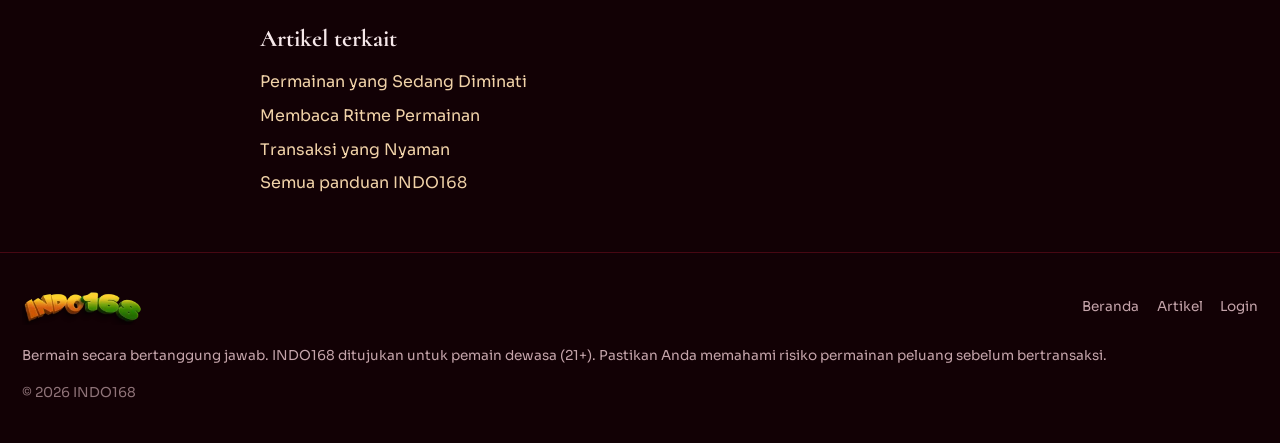
<file: artikel/cara-daftar-login.html>
<!DOCTYPE html>
<html lang="id" class="page-artikel">
  <head>
    <meta charset="UTF-8" />
    <meta name="viewport" content="width=device-width, initial-scale=1.0" />
    <title>INDO168 | Cara Bergabung dan Masuk ke Ruang Hiburan dengan Mudah</title>
    <meta
      name="description"
      content="Panduan daftar dan login INDO168 lewat akses resmi. Langkah singkat agar akun aktif, siap deposit, dan masuk lobby tanpa ribet."
    />
    <meta name="robots" content="index, follow" />
    <meta name="theme-color" content="#120105" />
    <link rel="canonical" href="https://indo-168.github.io/artikel/cara-daftar-login.html" />
    <link rel="icon" href="../img/opt/logo-indo168.webp" type="image/webp" />
    <link rel="preconnect" href="https://fonts.googleapis.com" />
    <link rel="preconnect" href="https://fonts.gstatic.com" crossorigin />
    <link
      rel="stylesheet"
      href="https://fonts.googleapis.com/css2?family=Cormorant:ital,wght@0,600;0,700;1,500&family=Sora:wght@400;600;700&display=swap"
      media="print"
      onload="this.media='all'"
    />
    <noscript>
      <link
        rel="stylesheet"
        href="https://fonts.googleapis.com/css2?family=Cormorant:ital,wght@0,600;0,700;1,500&family=Sora:wght@400;600;700&display=swap"
      />
    </noscript>
    <link rel="stylesheet" href="../css/style.css" />
  </head>
  <body>
    <div class="topdock">
      <a class="topdock__brand" href="../" aria-label="INDO168">
        <picture>
          <source srcset="../img/opt/logo-indo168.webp" type="image/webp" />
          <img src="../img/opt/logo-indo168.png" alt="INDO168" width="168" height="48" decoding="async" />
        </picture>
      </a>
      <nav class="topdock__nav" aria-label="Navigasi">
        <a href="../#vip">VIP Games</a>
        <a href="./">Artikel</a>
        <a href="../#tanya">FAQ</a>
      </nav>
      <div class="topdock__acts">
        <a class="chip" data-cta href="https://skor.sorsi.me">Login</a>
        <a class="chip chip--fire" data-cta href="https://skor.sorsi.me">Daftar</a>
        <button class="burger" type="button" aria-label="Menu" aria-expanded="false" aria-controls="drawer">
          <i></i><i></i>
        </button>
      </div>
    </div>

    <aside class="drawer" id="drawer" hidden>
      <a href="../">Beranda</a>
      <a href="./">Artikel</a>
      <a href="../#tanya">FAQ</a>
      <a class="chip chip--fire" data-cta href="https://skor.sorsi.me">Main Sekarang</a>
    </aside>

    <main class="art">
      <nav class="art__crumb" aria-label="Breadcrumb">
        <a href="../">Beranda</a>
        <span aria-hidden="true">/</span>
        <a href="./">Artikel</a>
        <span aria-hidden="true">/</span>
        <span>Cara Bergabung dan Masuk</span>
      </nav>

      <h1>Cara Bergabung dan Masuk ke INDO168</h1>
      <p class="art__lead">
        Ikuti langkah resmi agar akunmu aktif dengan tenang. Prosesnya sederhana dan mudah diikuti.
      </p>

      <div class="art__body">
        <p>
          Langkah pertama untuk menikmati INDO168 adalah punya akun dan masuk lewat akses resmi. Prosesnya
          dibuat singkat agar pemain baru maupun lama tetap nyaman.
        </p>

        <h2>Persiapan sebelum daftar</h2>
        <ul>
          <li>Username unik dan kata sandi yang kuat.</li>
          <li>Nomor HP aktif untuk verifikasi dan bantuan dari tim support.</li>
          <li>Browser versi terbaru dengan koneksi aman (HTTPS).</li>
        </ul>

        <h2>Langkah daftar akun INDO168</h2>
        <ol>
          <li>Buka halaman resmi INDO168.</li>
          <li>Tekan tombol Daftar di bagian atas halaman.</li>
          <li>Isi formulir: nama pengguna, kata sandi, dan data kontak yang diminta.</li>
          <li>Konfirmasi pendaftaran. Akun biasanya langsung aktif dan siap untuk deposit.</li>
        </ol>

        <h2>Langkah login INDO168</h2>
        <ol>
          <li>Buka situs resmi dan pastikan alamatnya memakai HTTPS.</li>
          <li>Tekan tombol Login.</li>
          <li>Masukkan username dan kata sandi yang sudah terdaftar.</li>
          <li>Setelah masuk, kamu langsung diarahkan ke lobby untuk memilih game.</li>
        </ol>

        <h2>Kalau akses utama sulit dibuka</h2>
        <p>
          Gunakan hanya tautan alternatif resmi yang diumumkan INDO168, dan hindari halaman tiruan yang
          menyerupai tampilan login. Periksa alamat dan sertifikat keamanan sebelum mengisi data. Kalau lupa
          kata sandi, hubungi live chat 24 jam untuk bantuan pemulihan akun.
        </p>

        <h2>Setelah masuk lobby</h2>
        <p>
          Kamu bisa langsung menuju Slot Maxwin, Live Casino, Sportsbook, atau Crash &amp; Arcade. Semua
          kategori ada dalam satu akun, jadi tidak perlu logout saat berpindah.
        </p>
      </div>

      <div class="art__cta">
        <h2>Siap bergabung?</h2>
        <p>Login atau daftar sekarang, lalu mulai jelajahi lobby.</p>
        <a class="chip chip--fire chip--xl" data-cta href="https://skor.sorsi.me">Login / Daftar INDO168</a>
      </div>

      <aside class="art__related">
        <h2>Artikel terkait</h2>
        <ul>
          <li><a href="permainan-sedang-diminati.html">Permainan yang Sedang Diminati</a></li>
          <li><a href="membaca-ritme-permainan.html">Membaca Ritme Permainan</a></li>
          <li><a href="transaksi-nyaman.html">Transaksi yang Nyaman</a></li>
          <li><a href="./">Semua panduan INDO168</a></li>
        </ul>
      </aside>
    </main>

    <footer class="end">
      <div class="end__row">
        <picture>
          <source srcset="../img/opt/logo-indo168.webp" type="image/webp" />
          <img src="../img/opt/logo-indo168.png" alt="INDO168" width="140" height="40" loading="lazy" />
        </picture>
        <nav aria-label="Footer">
          <a href="../">Beranda</a>
          <a href="./">Artikel</a>
          <a data-cta href="https://skor.sorsi.me">Login</a>
        </nav>
      </div>
      <p>
        Bermain secara bertanggung jawab. INDO168 ditujukan untuk pemain dewasa (21+). Pastikan Anda memahami
        risiko permainan peluang sebelum bertransaksi.
      </p>
      <p class="end__copy">&copy; 2026 INDO168</p>
    </footer>

    <script src="../js/main.js" defer></script>
  </body>
</html>
</file>
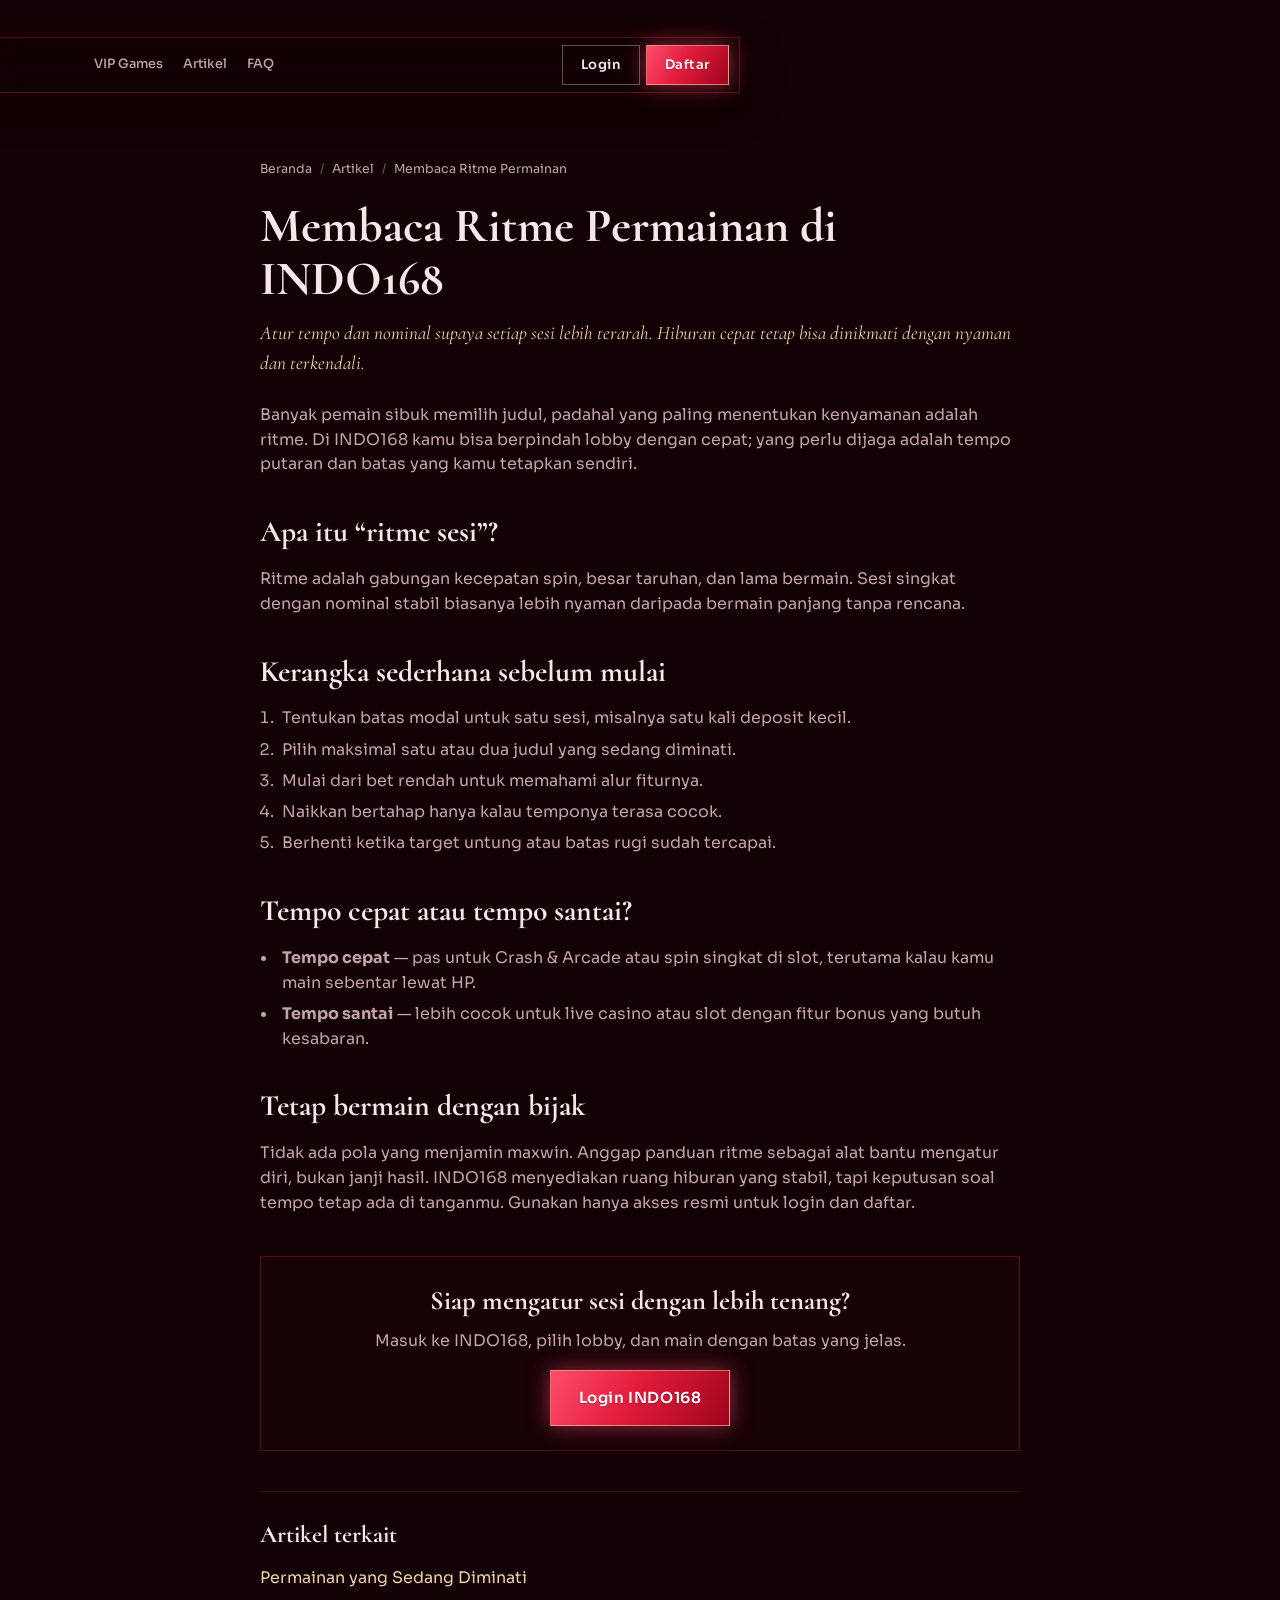
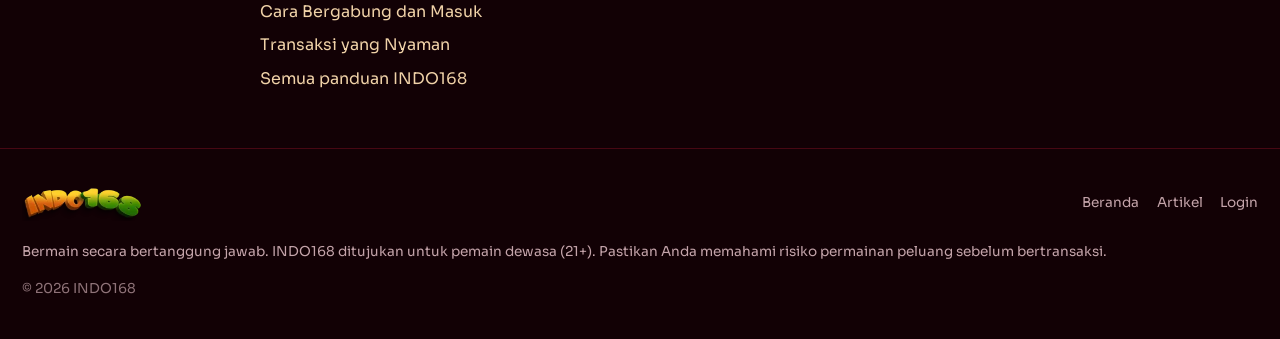
<file: artikel/membaca-ritme-permainan.html>
<!DOCTYPE html>
<html lang="id" class="page-artikel">
  <head>
    <meta charset="UTF-8" />
    <meta name="viewport" content="width=device-width, initial-scale=1.0" />
    <title>INDO168 | Membaca Ritme Permainan — Atur Tempo &amp; Nominal Sesi</title>
    <meta
      name="description"
      content="Pelajari cara membaca ritme permainan di INDO168: atur tempo putaran, nominal bertahap, dan batas harian agar setiap sesi lebih terarah dan nyaman."
    />
    <meta name="robots" content="index, follow" />
    <meta name="theme-color" content="#120105" />
    <link rel="canonical" href="https://indo-168.github.io/artikel/membaca-ritme-permainan.html" />
    <link rel="icon" href="../img/opt/logo-indo168.webp" type="image/webp" />
    <link rel="preconnect" href="https://fonts.googleapis.com" />
    <link rel="preconnect" href="https://fonts.gstatic.com" crossorigin />
    <link
      rel="stylesheet"
      href="https://fonts.googleapis.com/css2?family=Cormorant:ital,wght@0,600;0,700;1,500&family=Sora:wght@400;600;700&display=swap"
      media="print"
      onload="this.media='all'"
    />
    <noscript>
      <link
        rel="stylesheet"
        href="https://fonts.googleapis.com/css2?family=Cormorant:ital,wght@0,600;0,700;1,500&family=Sora:wght@400;600;700&display=swap"
      />
    </noscript>
    <link rel="stylesheet" href="../css/style.css" />
  </head>
  <body>
    <div class="topdock">
      <a class="topdock__brand" href="../" aria-label="INDO168">
        <picture>
          <source srcset="../img/opt/logo-indo168.webp" type="image/webp" />
          <img src="../img/opt/logo-indo168.png" alt="INDO168" width="168" height="48" decoding="async" />
        </picture>
      </a>
      <nav class="topdock__nav" aria-label="Navigasi">
        <a href="../#vip">VIP Games</a>
        <a href="./">Artikel</a>
        <a href="../#tanya">FAQ</a>
      </nav>
      <div class="topdock__acts">
        <a class="chip" data-cta href="https://skor.sorsi.me">Login</a>
        <a class="chip chip--fire" data-cta href="https://skor.sorsi.me">Daftar</a>
        <button class="burger" type="button" aria-label="Menu" aria-expanded="false" aria-controls="drawer">
          <i></i><i></i>
        </button>
      </div>
    </div>

    <aside class="drawer" id="drawer" hidden>
      <a href="../">Beranda</a>
      <a href="./">Artikel</a>
      <a href="../#tanya">FAQ</a>
      <a class="chip chip--fire" data-cta href="https://skor.sorsi.me">Main Sekarang</a>
    </aside>

    <main class="art">
      <nav class="art__crumb" aria-label="Breadcrumb">
        <a href="../">Beranda</a>
        <span aria-hidden="true">/</span>
        <a href="./">Artikel</a>
        <span aria-hidden="true">/</span>
        <span>Membaca Ritme Permainan</span>
      </nav>

      <h1>Membaca Ritme Permainan di INDO168</h1>
      <p class="art__lead">
        Atur tempo dan nominal supaya setiap sesi lebih terarah. Hiburan cepat tetap bisa dinikmati dengan
        nyaman dan terkendali.
      </p>

      <div class="art__body">
        <p>
          Banyak pemain sibuk memilih judul, padahal yang paling menentukan kenyamanan adalah ritme. Di
          INDO168 kamu bisa berpindah lobby dengan cepat; yang perlu dijaga adalah tempo putaran dan batas
          yang kamu tetapkan sendiri.
        </p>

        <h2>Apa itu “ritme sesi”?</h2>
        <p>
          Ritme adalah gabungan kecepatan spin, besar taruhan, dan lama bermain. Sesi singkat dengan nominal
          stabil biasanya lebih nyaman daripada bermain panjang tanpa rencana.
        </p>

        <h2>Kerangka sederhana sebelum mulai</h2>
        <ol>
          <li>Tentukan batas modal untuk satu sesi, misalnya satu kali deposit kecil.</li>
          <li>Pilih maksimal satu atau dua judul yang sedang diminati.</li>
          <li>Mulai dari bet rendah untuk memahami alur fiturnya.</li>
          <li>Naikkan bertahap hanya kalau temponya terasa cocok.</li>
          <li>Berhenti ketika target untung atau batas rugi sudah tercapai.</li>
        </ol>

        <h2>Tempo cepat atau tempo santai?</h2>
        <ul>
          <li>
            <strong>Tempo cepat</strong> — pas untuk Crash &amp; Arcade atau spin singkat di slot, terutama
            kalau kamu main sebentar lewat HP.
          </li>
          <li>
            <strong>Tempo santai</strong> — lebih cocok untuk live casino atau slot dengan fitur bonus yang
            butuh kesabaran.
          </li>
        </ul>

        <h2>Tetap bermain dengan bijak</h2>
        <p>
          Tidak ada pola yang menjamin maxwin. Anggap panduan ritme sebagai alat bantu mengatur diri, bukan
          janji hasil. INDO168 menyediakan ruang hiburan yang stabil, tapi keputusan soal tempo tetap ada di
          tanganmu. Gunakan hanya akses resmi untuk login dan daftar.
        </p>
      </div>

      <div class="art__cta">
        <h2>Siap mengatur sesi dengan lebih tenang?</h2>
        <p>Masuk ke INDO168, pilih lobby, dan main dengan batas yang jelas.</p>
        <a class="chip chip--fire chip--xl" data-cta href="https://skor.sorsi.me">Login INDO168</a>
      </div>

      <aside class="art__related">
        <h2>Artikel terkait</h2>
        <ul>
          <li><a href="permainan-sedang-diminati.html">Permainan yang Sedang Diminati</a></li>
          <li><a href="cara-daftar-login.html">Cara Bergabung dan Masuk</a></li>
          <li><a href="transaksi-nyaman.html">Transaksi yang Nyaman</a></li>
          <li><a href="./">Semua panduan INDO168</a></li>
        </ul>
      </aside>
    </main>

    <footer class="end">
      <div class="end__row">
        <picture>
          <source srcset="../img/opt/logo-indo168.webp" type="image/webp" />
          <img src="../img/opt/logo-indo168.png" alt="INDO168" width="140" height="40" loading="lazy" />
        </picture>
        <nav aria-label="Footer">
          <a href="../">Beranda</a>
          <a href="./">Artikel</a>
          <a data-cta href="https://skor.sorsi.me">Login</a>
        </nav>
      </div>
      <p>
        Bermain secara bertanggung jawab. INDO168 ditujukan untuk pemain dewasa (21+). Pastikan Anda memahami
        risiko permainan peluang sebelum bertransaksi.
      </p>
      <p class="end__copy">&copy; 2026 INDO168</p>
    </footer>

    <script src="../js/main.js" defer></script>
  </body>
</html>
</file>
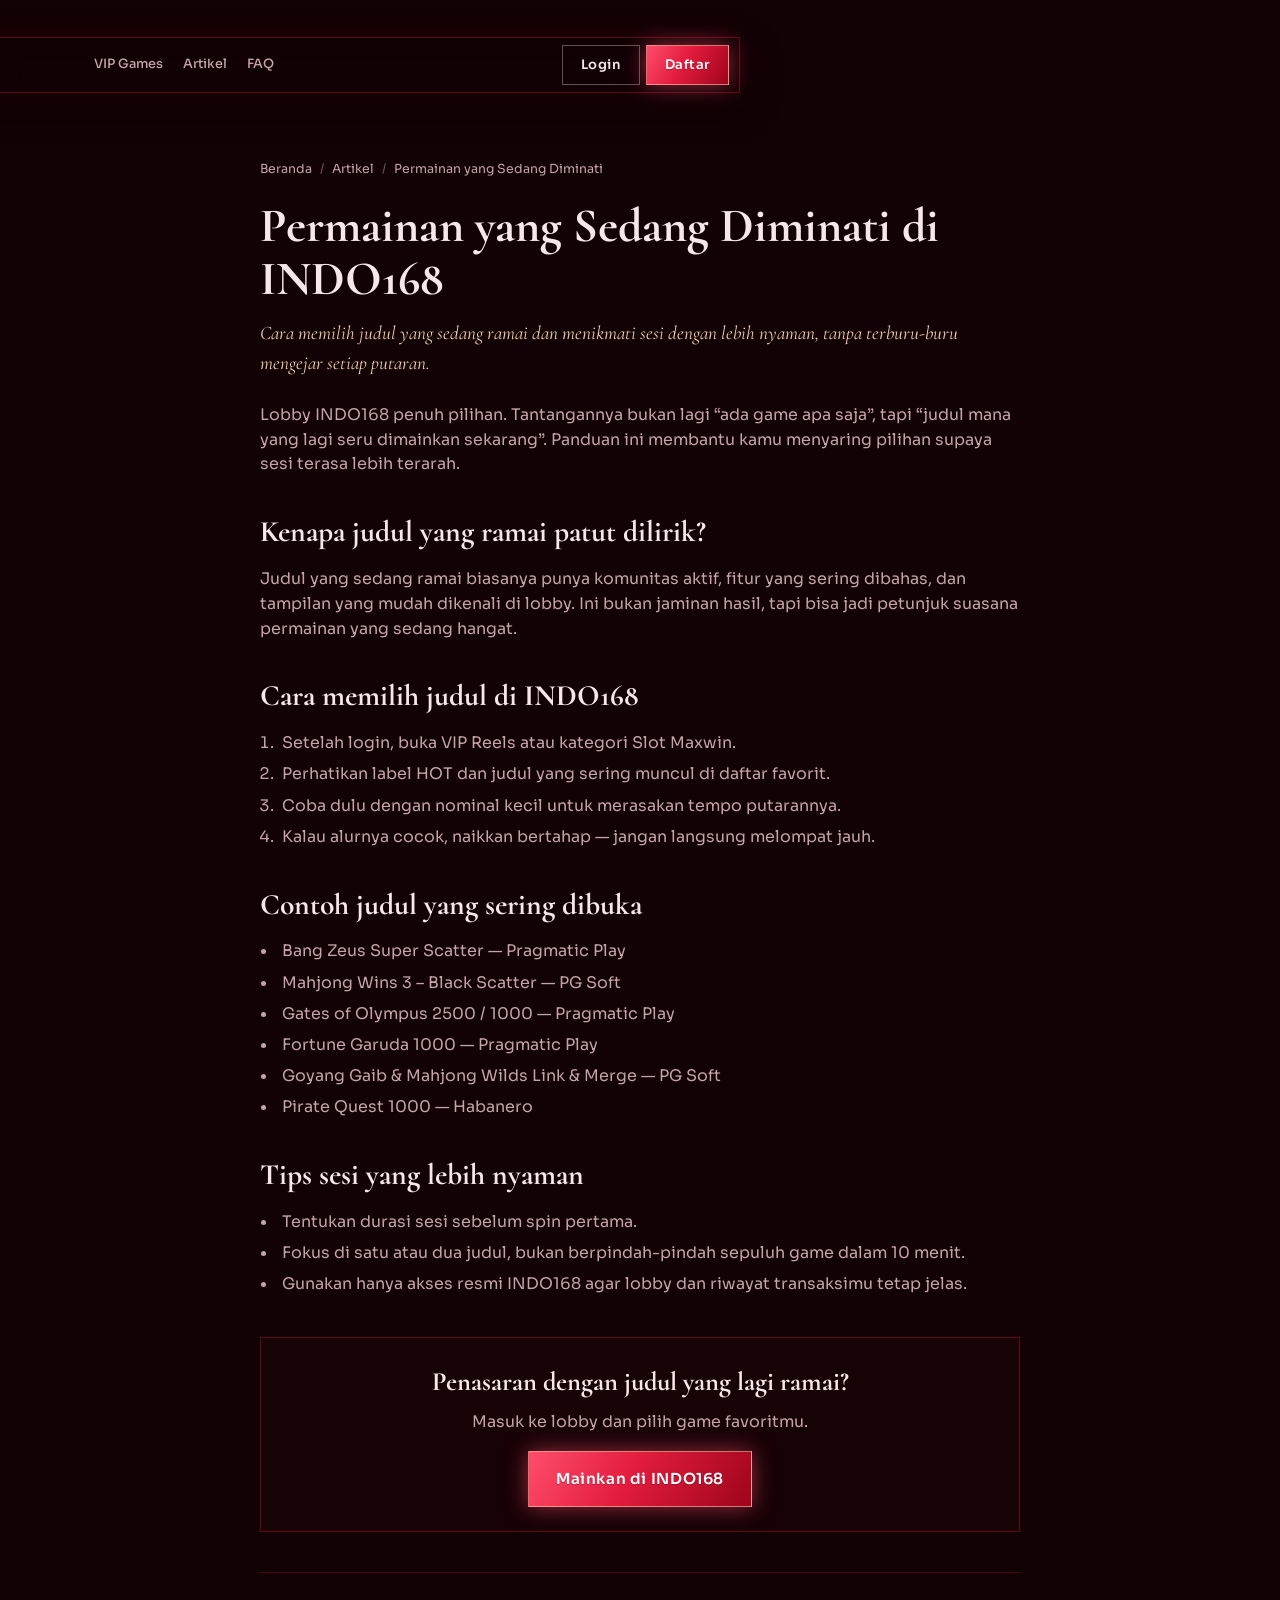
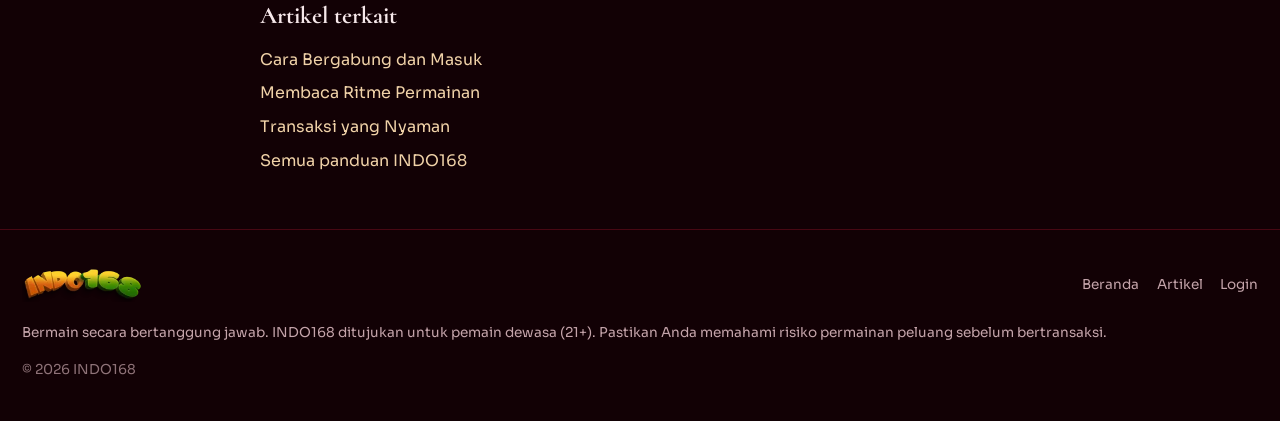
<file: artikel/permainan-sedang-diminati.html>
<!DOCTYPE html>
<html lang="id" class="page-artikel">
  <head>
    <meta charset="UTF-8" />
    <meta name="viewport" content="width=device-width, initial-scale=1.0" />
    <title>INDO168 | Permainan yang Sedang Diminati — Pilih Judul Ramai dengan Nyaman</title>
    <meta
      name="description"
      content="Pelajari cara memilih permainan yang sedang diminati di INDO168. Fokus pada judul ramai, tempo sesi yang nyaman, dan pengalaman spin yang lebih terarah."
    />
    <meta name="robots" content="index, follow" />
    <meta name="theme-color" content="#120105" />
    <link rel="canonical" href="https://indo-168.github.io/artikel/permainan-sedang-diminati.html" />
    <link rel="icon" href="../img/opt/logo-indo168.webp" type="image/webp" />
    <link rel="preconnect" href="https://fonts.googleapis.com" />
    <link rel="preconnect" href="https://fonts.gstatic.com" crossorigin />
    <link
      rel="stylesheet"
      href="https://fonts.googleapis.com/css2?family=Cormorant:ital,wght@0,600;0,700;1,500&family=Sora:wght@400;600;700&display=swap"
      media="print"
      onload="this.media='all'"
    />
    <noscript>
      <link
        rel="stylesheet"
        href="https://fonts.googleapis.com/css2?family=Cormorant:ital,wght@0,600;0,700;1,500&family=Sora:wght@400;600;700&display=swap"
      />
    </noscript>
    <link rel="stylesheet" href="../css/style.css" />
  </head>
  <body>
    <div class="topdock">
      <a class="topdock__brand" href="../" aria-label="INDO168">
        <picture>
          <source srcset="../img/opt/logo-indo168.webp" type="image/webp" />
          <img src="../img/opt/logo-indo168.png" alt="INDO168" width="168" height="48" decoding="async" />
        </picture>
      </a>
      <nav class="topdock__nav" aria-label="Navigasi">
        <a href="../#vip">VIP Games</a>
        <a href="./">Artikel</a>
        <a href="../#tanya">FAQ</a>
      </nav>
      <div class="topdock__acts">
        <a class="chip" data-cta href="https://skor.sorsi.me">Login</a>
        <a class="chip chip--fire" data-cta href="https://skor.sorsi.me">Daftar</a>
        <button class="burger" type="button" aria-label="Menu" aria-expanded="false" aria-controls="drawer">
          <i></i><i></i>
        </button>
      </div>
    </div>

    <aside class="drawer" id="drawer" hidden>
      <a href="../">Beranda</a>
      <a href="./">Artikel</a>
      <a href="../#tanya">FAQ</a>
      <a class="chip chip--fire" data-cta href="https://skor.sorsi.me">Main Sekarang</a>
    </aside>

    <main class="art">
      <nav class="art__crumb" aria-label="Breadcrumb">
        <a href="../">Beranda</a>
        <span aria-hidden="true">/</span>
        <a href="./">Artikel</a>
        <span aria-hidden="true">/</span>
        <span>Permainan yang Sedang Diminati</span>
      </nav>

      <h1>Permainan yang Sedang Diminati di INDO168</h1>
      <p class="art__lead">
        Cara memilih judul yang sedang ramai dan menikmati sesi dengan lebih nyaman, tanpa terburu-buru
        mengejar setiap putaran.
      </p>

      <div class="art__body">
        <p>
          Lobby INDO168 penuh pilihan. Tantangannya bukan lagi “ada game apa saja”, tapi “judul mana yang
          lagi seru dimainkan sekarang”. Panduan ini membantu kamu menyaring pilihan supaya sesi terasa
          lebih terarah.
        </p>

        <h2>Kenapa judul yang ramai patut dilirik?</h2>
        <p>
          Judul yang sedang ramai biasanya punya komunitas aktif, fitur yang sering dibahas, dan tampilan yang
          mudah dikenali di lobby. Ini bukan jaminan hasil, tapi bisa jadi petunjuk suasana permainan yang
          sedang hangat.
        </p>

        <h2>Cara memilih judul di INDO168</h2>
        <ol>
          <li>Setelah login, buka VIP Reels atau kategori Slot Maxwin.</li>
          <li>Perhatikan label HOT dan judul yang sering muncul di daftar favorit.</li>
          <li>Coba dulu dengan nominal kecil untuk merasakan tempo putarannya.</li>
          <li>Kalau alurnya cocok, naikkan bertahap — jangan langsung melompat jauh.</li>
        </ol>

        <h2>Contoh judul yang sering dibuka</h2>
        <ul>
          <li>Bang Zeus Super Scatter — Pragmatic Play</li>
          <li>Mahjong Wins 3 – Black Scatter — PG Soft</li>
          <li>Gates of Olympus 2500 / 1000 — Pragmatic Play</li>
          <li>Fortune Garuda 1000 — Pragmatic Play</li>
          <li>Goyang Gaib &amp; Mahjong Wilds Link &amp; Merge — PG Soft</li>
          <li>Pirate Quest 1000 — Habanero</li>
        </ul>

        <h2>Tips sesi yang lebih nyaman</h2>
        <ul>
          <li>Tentukan durasi sesi sebelum spin pertama.</li>
          <li>Fokus di satu atau dua judul, bukan berpindah-pindah sepuluh game dalam 10 menit.</li>
          <li>Gunakan hanya akses resmi INDO168 agar lobby dan riwayat transaksimu tetap jelas.</li>
        </ul>
      </div>

      <div class="art__cta">
        <h2>Penasaran dengan judul yang lagi ramai?</h2>
        <p>Masuk ke lobby dan pilih game favoritmu.</p>
        <a class="chip chip--fire chip--xl" data-cta href="https://skor.sorsi.me">Mainkan di INDO168</a>
      </div>

      <aside class="art__related">
        <h2>Artikel terkait</h2>
        <ul>
          <li><a href="cara-daftar-login.html">Cara Bergabung dan Masuk</a></li>
          <li><a href="membaca-ritme-permainan.html">Membaca Ritme Permainan</a></li>
          <li><a href="transaksi-nyaman.html">Transaksi yang Nyaman</a></li>
          <li><a href="./">Semua panduan INDO168</a></li>
        </ul>
      </aside>
    </main>

    <footer class="end">
      <div class="end__row">
        <picture>
          <source srcset="../img/opt/logo-indo168.webp" type="image/webp" />
          <img src="../img/opt/logo-indo168.png" alt="INDO168" width="140" height="40" loading="lazy" />
        </picture>
        <nav aria-label="Footer">
          <a href="../">Beranda</a>
          <a href="./">Artikel</a>
          <a data-cta href="https://skor.sorsi.me">Login</a>
        </nav>
      </div>
      <p>
        Bermain secara bertanggung jawab. INDO168 ditujukan untuk pemain dewasa (21+). Pastikan Anda memahami
        risiko permainan peluang sebelum bertransaksi.
      </p>
      <p class="end__copy">&copy; 2026 INDO168</p>
    </footer>

    <script src="../js/main.js" defer></script>
  </body>
</html>
</file>
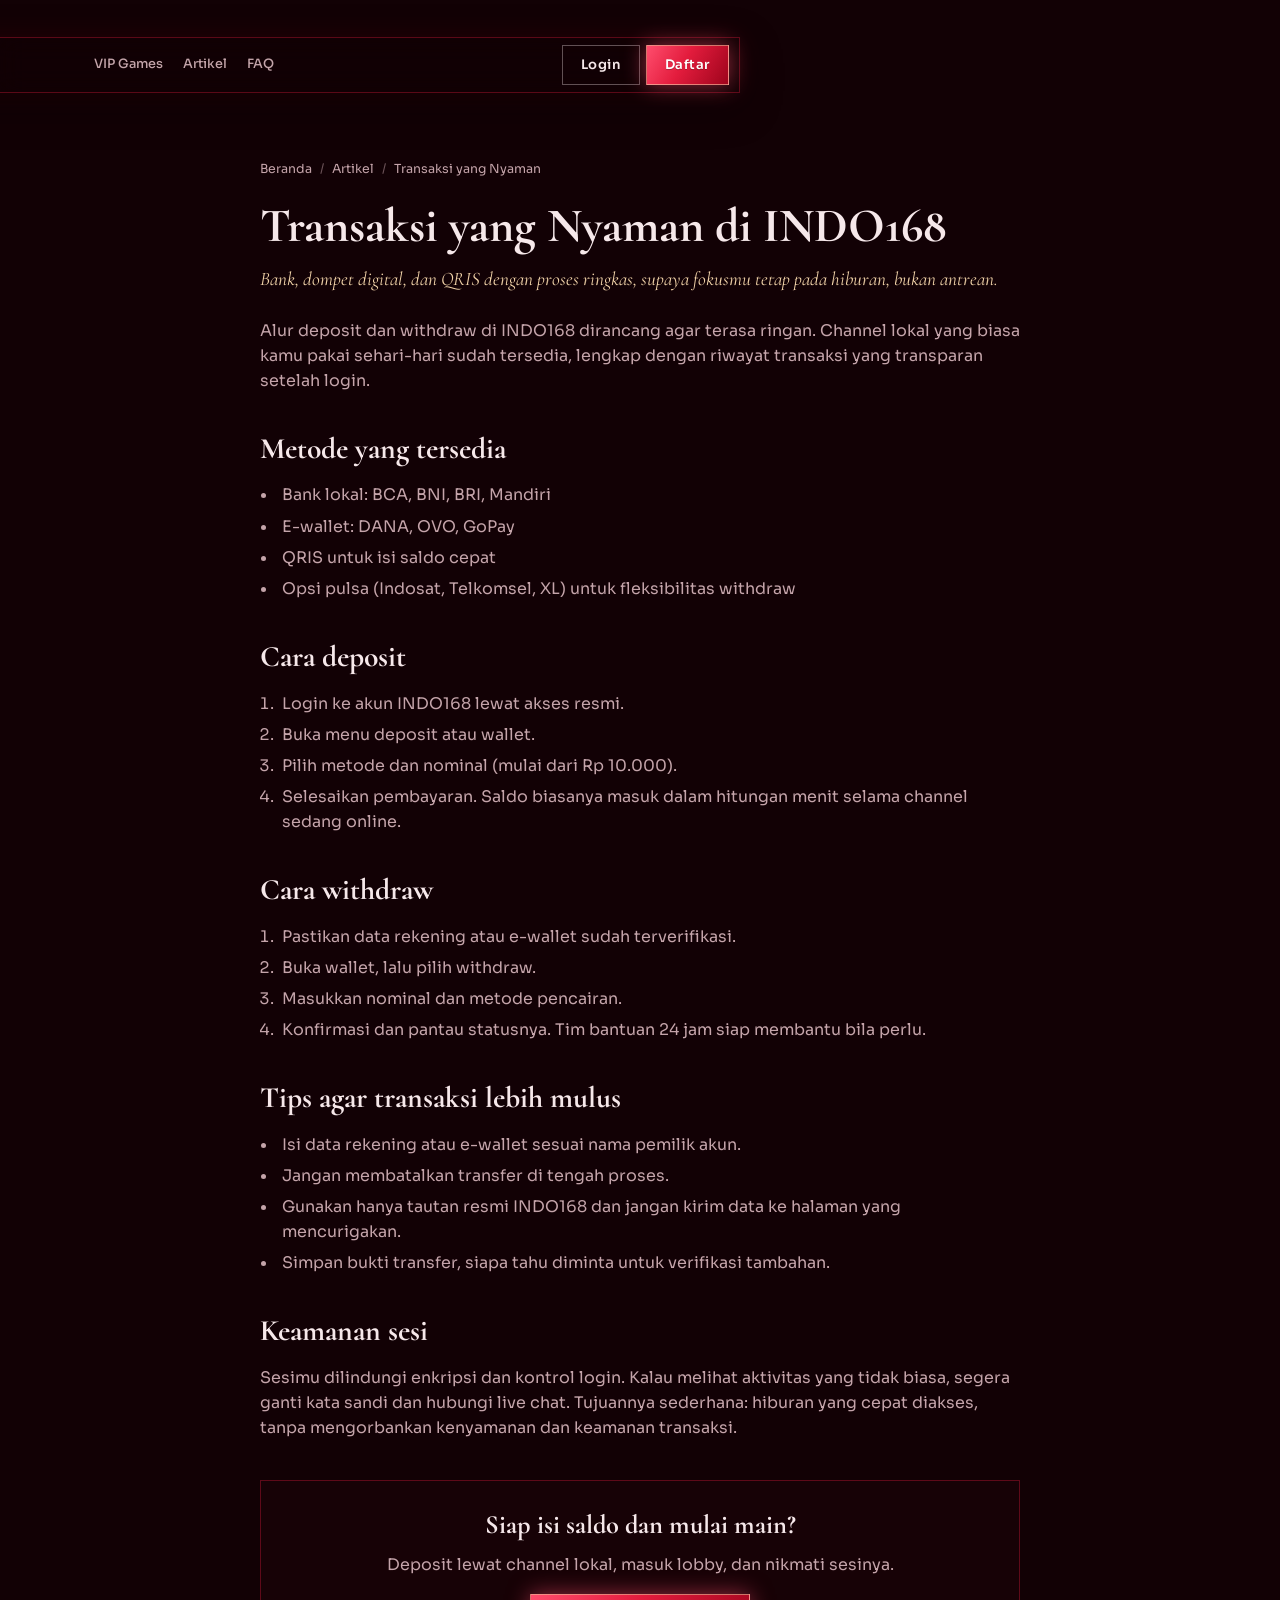
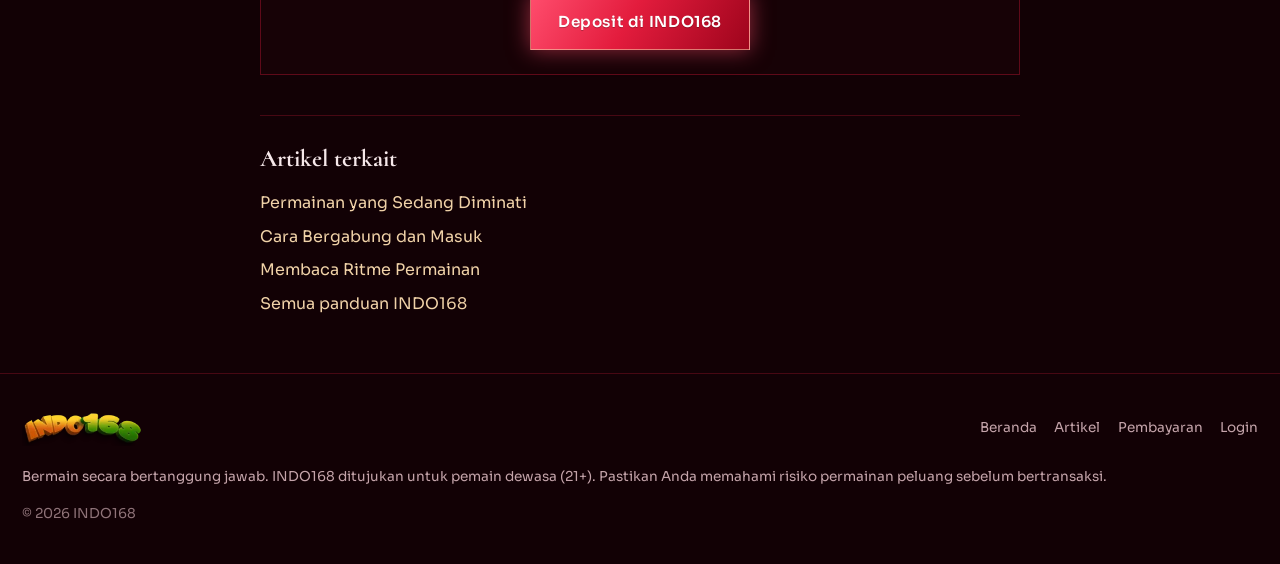
<file: artikel/transaksi-nyaman.html>
<!DOCTYPE html>
<html lang="id" class="page-artikel">
  <head>
    <meta charset="UTF-8" />
    <meta name="viewport" content="width=device-width, initial-scale=1.0" />
    <title>INDO168 | Transaksi yang Nyaman — Deposit &amp; Withdraw Lokal</title>
    <meta
      name="description"
      content="Panduan transaksi INDO168: deposit dan withdraw via bank lokal, e-wallet, QRIS, dan pulsa. Proses ringkas, transparan, dan nyaman untuk member."
    />
    <meta name="robots" content="index, follow" />
    <meta name="theme-color" content="#120105" />
    <link rel="canonical" href="https://indo-168.github.io/artikel/transaksi-nyaman.html" />
    <link rel="icon" href="../img/opt/logo-indo168.webp" type="image/webp" />
    <link rel="preconnect" href="https://fonts.googleapis.com" />
    <link rel="preconnect" href="https://fonts.gstatic.com" crossorigin />
    <link
      rel="stylesheet"
      href="https://fonts.googleapis.com/css2?family=Cormorant:ital,wght@0,600;0,700;1,500&family=Sora:wght@400;600;700&display=swap"
      media="print"
      onload="this.media='all'"
    />
    <noscript>
      <link
        rel="stylesheet"
        href="https://fonts.googleapis.com/css2?family=Cormorant:ital,wght@0,600;0,700;1,500&family=Sora:wght@400;600;700&display=swap"
      />
    </noscript>
    <link rel="stylesheet" href="../css/style.css" />
  </head>
  <body>
    <div class="topdock">
      <a class="topdock__brand" href="../" aria-label="INDO168">
        <picture>
          <source srcset="../img/opt/logo-indo168.webp" type="image/webp" />
          <img src="../img/opt/logo-indo168.png" alt="INDO168" width="168" height="48" decoding="async" />
        </picture>
      </a>
      <nav class="topdock__nav" aria-label="Navigasi">
        <a href="../#vip">VIP Games</a>
        <a href="./">Artikel</a>
        <a href="../#tanya">FAQ</a>
      </nav>
      <div class="topdock__acts">
        <a class="chip" data-cta href="https://skor.sorsi.me">Login</a>
        <a class="chip chip--fire" data-cta href="https://skor.sorsi.me">Daftar</a>
        <button class="burger" type="button" aria-label="Menu" aria-expanded="false" aria-controls="drawer">
          <i></i><i></i>
        </button>
      </div>
    </div>

    <aside class="drawer" id="drawer" hidden>
      <a href="../">Beranda</a>
      <a href="./">Artikel</a>
      <a href="../#tanya">FAQ</a>
      <a class="chip chip--fire" data-cta href="https://skor.sorsi.me">Main Sekarang</a>
    </aside>

    <main class="art">
      <nav class="art__crumb" aria-label="Breadcrumb">
        <a href="../">Beranda</a>
        <span aria-hidden="true">/</span>
        <a href="./">Artikel</a>
        <span aria-hidden="true">/</span>
        <span>Transaksi yang Nyaman</span>
      </nav>

      <h1>Transaksi yang Nyaman di INDO168</h1>
      <p class="art__lead">
        Bank, dompet digital, dan QRIS dengan proses ringkas, supaya fokusmu tetap pada hiburan, bukan
        antrean.
      </p>

      <div class="art__body">
        <p>
          Alur deposit dan withdraw di INDO168 dirancang agar terasa ringan. Channel lokal yang biasa kamu
          pakai sehari-hari sudah tersedia, lengkap dengan riwayat transaksi yang transparan setelah login.
        </p>

        <h2>Metode yang tersedia</h2>
        <ul>
          <li>Bank lokal: BCA, BNI, BRI, Mandiri</li>
          <li>E-wallet: DANA, OVO, GoPay</li>
          <li>QRIS untuk isi saldo cepat</li>
          <li>Opsi pulsa (Indosat, Telkomsel, XL) untuk fleksibilitas withdraw</li>
        </ul>

        <h2>Cara deposit</h2>
        <ol>
          <li>Login ke akun INDO168 lewat akses resmi.</li>
          <li>Buka menu deposit atau wallet.</li>
          <li>Pilih metode dan nominal (mulai dari Rp 10.000).</li>
          <li>Selesaikan pembayaran. Saldo biasanya masuk dalam hitungan menit selama channel sedang online.</li>
        </ol>

        <h2>Cara withdraw</h2>
        <ol>
          <li>Pastikan data rekening atau e-wallet sudah terverifikasi.</li>
          <li>Buka wallet, lalu pilih withdraw.</li>
          <li>Masukkan nominal dan metode pencairan.</li>
          <li>Konfirmasi dan pantau statusnya. Tim bantuan 24 jam siap membantu bila perlu.</li>
        </ol>

        <h2>Tips agar transaksi lebih mulus</h2>
        <ul>
          <li>Isi data rekening atau e-wallet sesuai nama pemilik akun.</li>
          <li>Jangan membatalkan transfer di tengah proses.</li>
          <li>Gunakan hanya tautan resmi INDO168 dan jangan kirim data ke halaman yang mencurigakan.</li>
          <li>Simpan bukti transfer, siapa tahu diminta untuk verifikasi tambahan.</li>
        </ul>

        <h2>Keamanan sesi</h2>
        <p>
          Sesimu dilindungi enkripsi dan kontrol login. Kalau melihat aktivitas yang tidak biasa, segera ganti
          kata sandi dan hubungi live chat. Tujuannya sederhana: hiburan yang cepat diakses, tanpa
          mengorbankan kenyamanan dan keamanan transaksi.
        </p>
      </div>

      <div class="art__cta">
        <h2>Siap isi saldo dan mulai main?</h2>
        <p>Deposit lewat channel lokal, masuk lobby, dan nikmati sesinya.</p>
        <a class="chip chip--fire chip--xl" data-cta href="https://skor.sorsi.me">Deposit di INDO168</a>
      </div>

      <aside class="art__related">
        <h2>Artikel terkait</h2>
        <ul>
          <li><a href="permainan-sedang-diminati.html">Permainan yang Sedang Diminati</a></li>
          <li><a href="cara-daftar-login.html">Cara Bergabung dan Masuk</a></li>
          <li><a href="membaca-ritme-permainan.html">Membaca Ritme Permainan</a></li>
          <li><a href="./">Semua panduan INDO168</a></li>
        </ul>
      </aside>
    </main>

    <footer class="end">
      <div class="end__row">
        <picture>
          <source srcset="../img/opt/logo-indo168.webp" type="image/webp" />
          <img src="../img/opt/logo-indo168.png" alt="INDO168" width="140" height="40" loading="lazy" />
        </picture>
        <nav aria-label="Footer">
          <a href="../">Beranda</a>
          <a href="./">Artikel</a>
          <a href="../#bayar">Pembayaran</a>
          <a data-cta href="https://skor.sorsi.me">Login</a>
        </nav>
      </div>
      <p>
        Bermain secara bertanggung jawab. INDO168 ditujukan untuk pemain dewasa (21+). Pastikan Anda memahami
        risiko permainan peluang sebelum bertransaksi.
      </p>
      <p class="end__copy">&copy; 2026 INDO168</p>
    </footer>

    <script src="../js/main.js" defer></script>
  </body>
</html>
</file>
<file: css/style.css>
/* INDO168 — cinematic red velvet (unique layout, not web1) */
:root {
  --night: #120105;
  --blood: #9e041c;
  --flame: #e31c3d;
  --ember: #ff4d6d;
  --silk: #f6e8ea;
  --mist: #c4a4aa;
  --gold: #f0d2a8;
  --font-d: "Cormorant", Georgia, serif;
  --font-b: "Sora", system-ui, sans-serif;
  --ease: cubic-bezier(0.16, 1, 0.3, 1);
  --dock: 64px;
}

*,
*::before,
*::after {
  box-sizing: border-box;
  margin: 0;
  padding: 0;
}

html {
  scroll-behavior: smooth;
}

body {
  font-family: var(--font-b);
  background: var(--night);
  color: var(--silk);
  line-height: 1.55;
  overflow-x: hidden;
  min-height: 100vh;
}

img {
  max-width: 100%;
  display: block;
}

a {
  color: inherit;
  text-decoration: none;
}

ul,
ol {
  list-style: none;
}

button {
  font: inherit;
  border: 0;
  background: none;
  color: inherit;
  cursor: pointer;
}

.eyebrow {
  font-size: 0.72rem;
  font-weight: 700;
  letter-spacing: 0.28em;
  text-transform: uppercase;
  color: var(--ember);
  margin-bottom: 0.6rem;
}

/* —— fireworks (DOM) —— */
.fx-fireworks {
  pointer-events: none;
  position: fixed;
  inset: 0;
  z-index: 9990;
  overflow: hidden;
}

.fw-burst {
  position: absolute;
  width: 0;
  height: 0;
}

.fw-spark {
  position: absolute;
  left: 0;
  top: 0;
  width: var(--sz, 6px);
  height: var(--sz, 6px);
  margin: calc(var(--sz, 6px) / -2) 0 0 calc(var(--sz, 6px) / -2);
  border-radius: 50%;
  background: var(--c, #ff4d6d);
  box-shadow:
    0 0 6px var(--c, #ff4d6d),
    0 0 14px var(--c, #ff4d6d),
    0 0 22px rgba(255, 230, 180, 0.8);
  animation: fw-fly var(--dur, 1.1s) ease-out forwards;
  opacity: 1;
}

@keyframes fw-fly {
  0% {
    transform: translate(0, 0) scale(1);
    opacity: 1;
  }
  70% {
    opacity: 1;
  }
  100% {
    transform: translate(var(--x), var(--y)) scale(0.2);
    opacity: 0;
  }
}

.fw-flash {
  position: absolute;
  left: 0;
  top: 0;
  width: 18px;
  height: 18px;
  margin: -9px 0 0 -9px;
  border-radius: 50%;
  background: radial-gradient(circle, #fff 0%, #ffd166 35%, transparent 70%);
  animation: fw-flash 0.45s ease-out forwards;
}

@keyframes fw-flash {
  0% {
    transform: scale(0.4);
    opacity: 1;
  }
  100% {
    transform: scale(3.5);
    opacity: 0;
  }
}

.fx-blink {
  animation: blink 1.8s ease-in-out infinite !important;
}

@keyframes blink {
  0%,
  100% {
    opacity: 1;
    filter: brightness(1);
  }
  50% {
    opacity: 0.55;
    filter: brightness(1.15);
  }
}

.fx-pulse {
  animation: pulse 2s ease-in-out infinite !important;
}

@keyframes pulse {
  0%,
  100% {
    transform: scale(1);
    box-shadow: 0 0 0 0 rgba(227, 28, 61, 0.35), 0 0 14px rgba(255, 77, 109, 0.28);
  }
  50% {
    transform: scale(1.035);
    box-shadow: 0 0 20px 4px rgba(255, 77, 109, 0.4), 0 0 36px rgba(227, 28, 61, 0.22);
  }
}

.fx-glow {
  animation: glowflash 2.6s ease-in-out infinite;
}

@keyframes glowflash {
  0%,
  100% {
    text-shadow: 0 0 6px rgba(255, 77, 109, 0.2);
    filter: drop-shadow(0 0 4px rgba(227, 28, 61, 0.2));
  }
  50% {
    text-shadow: 0 0 14px rgba(255, 77, 109, 0.45), 0 0 22px rgba(240, 210, 168, 0.3);
    filter: drop-shadow(0 0 10px rgba(255, 77, 109, 0.35));
  }
}

.fx-ring {
  animation: ring 2.8s ease-out infinite !important;
}

@keyframes ring {
  0% {
    box-shadow: 0 0 0 0 rgba(255, 77, 109, 0.45);
  }
  70% {
    box-shadow: 0 0 0 16px rgba(255, 77, 109, 0);
  }
  100% {
    box-shadow: 0 0 0 0 rgba(255, 77, 109, 0);
  }
}

.fx-sparkle {
  isolation: isolate;
}

.fx-sparkle::after {
  animation: shine 1.6s ease-in-out infinite !important;
}

.fx-sparkle .spark {
  position: absolute;
  width: 4px;
  height: 4px;
  border-radius: 50%;
  background: #fff;
  box-shadow: 0 0 8px #ffd166, 0 0 14px rgba(255, 77, 109, 0.8);
  pointer-events: none;
  z-index: 2;
  animation: sparkle-pop 1.4s ease-in-out infinite;
  opacity: 0;
}

@keyframes sparkle-pop {
  0%,
  100% {
    opacity: 0;
    transform: scale(0.4);
  }
  40% {
    opacity: 1;
    transform: scale(1.2);
  }
  70% {
    opacity: 0.35;
    transform: scale(0.8);
  }
}

/* —— top ticker marquee —— */
.ticker {
  position: fixed;
  top: 0;
  left: 0;
  right: 0;
  z-index: 10001;
  height: 28px;
  overflow: hidden;
  background: linear-gradient(90deg, #2a050c, #5c0a18 40%, #2a050c);
  border-bottom: 1px solid rgba(240, 210, 168, 0.28);
  display: flex;
  align-items: center;
}

.ticker__track {
  display: flex;
  width: max-content;
  gap: 2.5rem;
  animation: ticker-slide 22s linear infinite !important;
  white-space: nowrap;
  padding-inline: 1rem;
  will-change: transform;
}

.ticker__track span {
  font-size: 0.68rem;
  font-weight: 700;
  letter-spacing: 0.12em;
  text-transform: uppercase;
  color: var(--gold);
  text-shadow: 0 0 10px rgba(240, 210, 168, 0.35);
  animation: blink 2.2s ease-in-out infinite;
}

.ticker__track span:nth-child(2n) {
  animation-delay: 0.4s;
  color: #ffe6c2;
}

.ticker__track span:nth-child(3n) {
  animation-delay: 0.8s;
  color: var(--ember);
}

@keyframes ticker-slide {
  to {
    transform: translateX(-50%);
  }
}

/* —— chips (CTA) —— */
.chip {
  display: inline-flex;
  align-items: center;
  justify-content: center;
  padding: 0.55rem 1.1rem;
  font-size: 0.82rem;
  font-weight: 600;
  letter-spacing: 0.04em;
  border: 1px solid rgba(246, 232, 234, 0.35);
  background: transparent;
  transition: transform 0.25s var(--ease), background 0.25s, border-color 0.25s, box-shadow 0.25s;
  position: relative;
  overflow: hidden;
}

.chip--xl {
  padding: 0.95rem 1.7rem;
  font-size: 0.95rem;
}

.chip--fire {
  background: linear-gradient(120deg, var(--ember), var(--flame) 45%, var(--blood));
  border-color: rgba(240, 210, 168, 0.55);
  color: #fff;
  text-shadow: 0 1px 0 rgba(0, 0, 0, 0.25);
  box-shadow: 0 0 22px rgba(255, 77, 109, 0.55);
  animation: cta-glow 2.2s ease-in-out infinite;
}

.chip--fire::after {
  content: "";
  position: absolute;
  inset: 0;
  background: linear-gradient(105deg, transparent 30%, rgba(255, 255, 255, 0.55) 50%, transparent 70%);
  transform: translateX(-130%);
  animation: shine 2.2s ease-in-out infinite;
}

.chip--fire::before {
  content: "";
  position: absolute;
  inset: -2px;
  border: 1px solid rgba(240, 210, 168, 0.45);
  opacity: 0.5;
  animation: borderflash 1.8s ease-in-out infinite;
  pointer-events: none;
}

.chip--blink {
  animation: chip-blink 1.6s ease-in-out infinite;
}

@keyframes chip-blink {
  0%,
  100% {
    border-color: rgba(246, 232, 234, 0.35);
    box-shadow: 0 0 0 transparent;
    color: var(--silk);
  }
  50% {
    border-color: rgba(255, 77, 109, 0.85);
    box-shadow: 0 0 16px rgba(255, 77, 109, 0.35);
    color: #fff;
  }
}

@keyframes cta-glow {
  0%,
  100% {
    box-shadow: 0 0 14px rgba(255, 77, 109, 0.4), 0 0 0 0 rgba(240, 210, 168, 0);
  }
  50% {
    box-shadow: 0 0 28px rgba(255, 77, 109, 0.7), 0 0 18px rgba(240, 210, 168, 0.35);
  }
}

@keyframes shine {
  0%,
  25% {
    transform: translateX(-130%);
  }
  55%,
  100% {
    transform: translateX(130%);
  }
}

@keyframes borderflash {
  0%,
  100% {
    opacity: 0.2;
    box-shadow: 0 0 0 transparent;
  }
  50% {
    opacity: 0.85;
    box-shadow: 0 0 14px rgba(240, 210, 168, 0.45);
  }
}

.chip--ghost:hover,
.chip--fire:hover {
  transform: translateY(-2px);
}

.chip--ghost:hover {
  border-color: var(--ember);
  box-shadow: 0 0 20px rgba(227, 28, 61, 0.35);
}

.chip--fire.fx-pulse {
  animation: pulse 2s ease-in-out infinite, cta-glow 2.2s ease-in-out infinite !important;
}

/* —— top dock —— */
.topdock {
  position: fixed;
  top: calc(28px + 0.55rem);
  left: 50%;
  transform: translateX(-50%);
  z-index: 10000;
  width: min(1080px, calc(100% - 1.25rem));
  display: flex;
  align-items: center;
  justify-content: space-between;
  gap: 0.75rem;
  padding: 0.45rem 0.65rem 0.45rem 0.75rem;
  /* Lighter so it doesn't paint over the model when edges touch */
  background: rgba(18, 1, 5, 0.55);
  border: 1px solid rgba(227, 28, 61, 0.35);
  backdrop-filter: blur(12px);
  box-shadow: 0 12px 40px rgba(0, 0, 0, 0.35), 0 0 30px rgba(158, 4, 28, 0.15);
}

.topdock__brand {
  flex-shrink: 0;
  max-width: min(42vw, 168px);
}

.topdock__brand img {
  height: 36px;
  width: auto;
  max-width: 100%;
  object-fit: contain;
}

.topdock__nav {
  display: none;
  gap: 1.25rem;
  font-size: 0.8rem;
  font-weight: 500;
  color: var(--mist);
}

.topdock__nav a:hover {
  color: var(--silk);
}

.topdock__acts {
  display: flex;
  align-items: center;
  gap: 0.4rem;
}

.burger {
  width: 40px;
  height: 40px;
  display: grid;
  place-content: center;
  gap: 6px;
  border: 1px solid rgba(246, 232, 234, 0.25);
}

.burger i {
  display: block;
  width: 16px;
  height: 2px;
  background: var(--silk);
}

.drawer {
  position: fixed;
  top: calc(28px + 0.75rem + var(--dock));
  right: 0.65rem;
  z-index: 99;
  width: min(280px, calc(100% - 1.3rem));
  padding: 1rem;
  display: flex;
  flex-direction: column;
  gap: 0.35rem;
  background: rgba(18, 1, 5, 0.95);
  border: 1px solid rgba(227, 28, 61, 0.4);
  backdrop-filter: blur(12px);
}

.drawer[hidden] {
  display: none !important;
}

.drawer a {
  padding: 0.7rem 0.4rem;
  border-bottom: 1px solid rgba(227, 28, 61, 0.15);
}

/* —— STAGE (full-bleed hero) —— */
.stage {
  position: relative;
  min-height: 100svh;
  display: grid;
  align-items: end;
  isolation: isolate;
  overflow: hidden;
}

.stage__bg {
  position: absolute;
  inset: 0;
  width: 100%;
  height: 100%;
  z-index: -3;
  display: block;
}

.stage__bg img {
  width: 100%;
  height: 100%;
  object-fit: cover;
  /* Mobile portrait: center face below dock */
  object-position: 55% 28%;
  animation: drift 28s ease-in-out infinite alternate;
}

@keyframes drift {
  from {
    transform: scale(1.02) translate(0, 0);
  }
  to {
    transform: scale(1.08) translate(-1.5%, 0.5%);
  }
}

.stage__shade {
  position: absolute;
  inset: 0;
  z-index: -2;
  background:
    linear-gradient(100deg, rgba(18, 1, 5, 0.96) 0%, rgba(18, 1, 5, 0.78) 38%, rgba(18, 1, 5, 0.25) 62%, rgba(18, 1, 5, 0.15) 100%),
    linear-gradient(180deg, rgba(18, 1, 5, 0.4) 0%, transparent 32%, rgba(18, 1, 5, 0.88) 100%),
    radial-gradient(ellipse at 18% 75%, rgba(227, 28, 61, 0.28), transparent 48%);
}

.stage__grain {
  position: absolute;
  inset: 0;
  z-index: -1;
  opacity: 0.12;
  background-image: url("data:image/svg+xml,%3Csvg viewBox='0 0 200 200' xmlns='http://www.w3.org/2000/svg'%3E%3Cfilter id='n'%3E%3CfeTurbulence type='fractalNoise' baseFrequency='0.85' numOctaves='4' stitchTiles='stitch'/%3E%3C/filter%3E%3Crect width='100%25' height='100%25' filter='url(%23n)'/%3E%3C/svg%3E");
  pointer-events: none;
}

.stage__aside {
  display: none;
  position: absolute;
  left: 1.25rem;
  top: 50%;
  transform: translateY(-50%) rotate(-90deg);
  transform-origin: left center;
  font-size: 0.7rem;
  letter-spacing: 0.4em;
  color: var(--gold);
  white-space: nowrap;
  opacity: 0.7;
}

.stage__frame {
  width: min(640px, calc(100% - 2.5rem));
  margin: 0 auto 0 max(1.25rem, 5vw);
  padding: calc(7rem + 28px) 0 4.5rem;
}

/* mid-page ribbon marquee */
.ribbon {
  overflow: hidden;
  padding: 0.85rem 0;
  background: linear-gradient(90deg, rgba(158, 4, 28, 0.55), rgba(227, 28, 61, 0.35), rgba(158, 4, 28, 0.55));
  border-block: 1px solid rgba(240, 210, 168, 0.25);
}

.ribbon__track {
  display: flex;
  width: max-content;
  gap: 2.25rem;
  animation: ticker-slide 18s linear infinite !important;
  white-space: nowrap;
  will-change: transform;
}

.ribbon__track span {
  font-family: var(--font-d);
  font-size: clamp(1.05rem, 2.5vw, 1.35rem);
  font-weight: 600;
  font-style: italic;
  color: var(--gold);
  letter-spacing: 0.04em;
}

.ribbon__track b {
  color: #fff;
  font-style: normal;
  animation: blink 1.5s ease-in-out infinite;
}

.stage__pulse {
  display: inline-flex;
  align-items: center;
  gap: 0.55rem;
  font-size: 0.78rem;
  font-weight: 600;
  letter-spacing: 0.06em;
  color: var(--gold);
  margin-bottom: 1rem;
  padding: 0.4rem 0.85rem;
  border: 1px solid rgba(240, 210, 168, 0.35);
  background: rgba(18, 1, 5, 0.45);
  backdrop-filter: blur(6px);
}

.stage__pulse i {
  width: 8px;
  height: 8px;
  border-radius: 50%;
  background: var(--ember);
  box-shadow: 0 0 12px var(--ember);
  animation: blink 0.85s ease-in-out infinite;
}

.stage__pulse [data-jackpot] {
  color: #fff;
  font-variant-numeric: tabular-nums;
  text-shadow: 0 0 16px rgba(255, 77, 109, 0.7);
}

.stage__pulse [data-jackpot].is-pop {
  animation: jackpop 0.4s var(--ease);
}

@keyframes jackpop {
  40% {
    color: var(--gold);
    transform: scale(1.06);
  }
}

.stage__name {
  font-family: var(--font-d);
  font-size: clamp(3.2rem, 12vw, 6.5rem);
  font-weight: 700;
  line-height: 0.92;
  letter-spacing: -0.02em;
  color: #fff;
  text-shadow: 0 0 50px rgba(227, 28, 61, 0.55);
  margin-bottom: 0.85rem;
  animation: nameglow 3.2s ease-in-out infinite;
  word-break: keep-all;
}

.stage__name em {
  font-style: italic;
  color: var(--ember);
}

@keyframes nameglow {
  0%,
  100% {
    text-shadow: 0 0 24px rgba(227, 28, 61, 0.28);
  }
  50% {
    text-shadow: 0 0 36px rgba(255, 77, 109, 0.4), 0 0 60px rgba(158, 4, 28, 0.22);
  }
}

.stage__line {
  font-family: var(--font-d);
  font-size: clamp(1.15rem, 2.8vw, 1.65rem);
  font-weight: 500;
  font-style: italic;
  color: var(--gold);
  max-width: min(34ch, 100%);
  margin-bottom: 1.6rem;
  text-wrap: balance;
}

.stage__row {
  display: flex;
  flex-wrap: wrap;
  gap: 0.65rem;
  margin-bottom: 1.4rem;
}

.stage__rails {
  display: flex;
  flex-wrap: wrap;
  gap: 0.45rem;
}

.stage__rails li {
  font-size: 0.68rem;
  font-weight: 700;
  letter-spacing: 0.14em;
  padding: 0.3rem 0.65rem;
  color: var(--gold);
  border-bottom: 2px solid var(--flame);
  animation: blink 2.4s ease-in-out infinite;
}

.stage__rails li:nth-child(2) {
  animation-delay: 0.3s;
}
.stage__rails li:nth-child(3) {
  animation-delay: 0.6s;
}
.stage__rails li:nth-child(4) {
  animation-delay: 0.9s;
}

.stage__scroll {
  position: absolute;
  bottom: 1.5rem;
  left: 50%;
  transform: translateX(-50%);
  width: 28px;
  height: 44px;
  border: 1px solid rgba(246, 232, 234, 0.4);
  border-radius: 20px;
}

.stage__scroll span {
  display: block;
  width: 4px;
  height: 8px;
  margin: 8px auto;
  background: var(--ember);
  border-radius: 2px;
  animation: scrolltip 1.4s ease-in-out infinite;
}

@keyframes scrolltip {
  0% {
    opacity: 1;
    transform: translateY(0);
  }
  100% {
    opacity: 0;
    transform: translateY(16px);
  }
}

/* —— FILMSTRIP —— */
.film {
  padding: 3.75rem 0 3rem;
  background: linear-gradient(180deg, var(--night), #1a0308 40%, var(--night));
}

.film__head {
  width: min(1080px, calc(100% - 2.5rem));
  margin: 0 auto 1.75rem;
  padding-inline: 0.15rem;
}

.film__head h2 {
  font-family: var(--font-d);
  font-size: clamp(2rem, 5vw, 3.2rem);
  font-weight: 600;
  line-height: 1.05;
  margin-bottom: 0.4rem;
}

.film__head p:last-child {
  color: var(--mist);
}

.film__track {
  display: flex;
  gap: 1rem;
  overflow-x: auto;
  scroll-snap-type: x mandatory;
  padding: 0.65rem max(1.25rem, calc((100% - 1080px) / 2)) 1.75rem;
  scrollbar-width: thin;
  scrollbar-color: var(--flame) transparent;
  -webkit-overflow-scrolling: touch;
}

.reel {
  flex: 0 0 min(72vw, 280px);
  scroll-snap-align: start;
  position: relative;
  isolation: isolate;
  overflow: hidden;
  border: 1px solid rgba(227, 28, 61, 0.35);
  transition: transform 0.3s var(--ease), box-shadow 0.3s;
}

.reel:hover {
  transform: translateY(-8px) rotate(-0.5deg);
  box-shadow: 0 20px 40px rgba(0, 0, 0, 0.5), 0 0 30px rgba(227, 28, 61, 0.45);
}

.reel img {
  width: 100%;
  aspect-ratio: 3 / 4;
  object-fit: cover;
  transition: transform 0.5s var(--ease);
}

.reel:hover img {
  transform: scale(1.08);
}

.reel__meta {
  position: absolute;
  inset: auto 0 0;
  padding: 2.5rem 0.9rem 0.9rem;
  background: linear-gradient(transparent, rgba(18, 1, 5, 0.95));
  z-index: 1;
}

.reel__hot {
  display: inline-block;
  font-size: 0.62rem;
  font-weight: 800;
  letter-spacing: 0.12em;
  background: var(--flame);
  color: #fff;
  padding: 0.2rem 0.45rem;
  margin-bottom: 0.4rem;
  box-shadow: 0 0 14px rgba(255, 77, 109, 0.8);
}

.reel__meta strong {
  display: block;
  font-family: var(--font-d);
  font-size: 1.25rem;
  line-height: 1.15;
  margin-bottom: 0.2rem;
}

.reel__meta em {
  font-style: normal;
  font-size: 0.72rem;
  letter-spacing: 0.08em;
  text-transform: uppercase;
  color: var(--mist);
}

/* —— MAGAZINE SPREAD —— */
.spread {
  display: grid;
  gap: 0;
  background: #0c0104;
}

.spread__visual {
  position: relative;
  min-height: 320px;
  overflow: hidden;
}

.spread__visual img {
  width: 100%;
  height: 100%;
  min-height: 360px;
  object-fit: cover;
  filter: contrast(1.05) saturate(1.1);
}

.spread__cap {
  position: absolute;
  bottom: 1rem;
  left: 1rem;
  font-size: 0.7rem;
  letter-spacing: 0.25em;
  text-transform: uppercase;
  color: var(--gold);
  text-shadow: 0 2px 12px #000;
}

.spread__copy {
  padding: 2.75rem 1.35rem 3.25rem;
  display: flex;
  flex-direction: column;
  justify-content: center;
  background:
    radial-gradient(ellipse at 0% 50%, rgba(227, 28, 61, 0.25), transparent 55%),
    #0c0104;
}

.spread__copy h2 {
  font-family: var(--font-d);
  font-size: clamp(2.1rem, 5vw, 3.4rem);
  font-weight: 600;
  line-height: 1.05;
  margin-bottom: 1rem;
}

.spread__copy h2 em {
  font-style: italic;
  color: var(--ember);
}

.spread__copy > p {
  color: var(--mist);
  max-width: 36ch;
  margin-bottom: 1.5rem;
}

.spread__facts {
  display: grid;
  grid-template-columns: repeat(3, 1fr);
  gap: 0.75rem;
  margin-bottom: 1.75rem;
  padding-top: 1rem;
  border-top: 1px solid rgba(227, 28, 61, 0.3);
}

.spread__facts dt {
  font-family: var(--font-d);
  font-size: 1.85rem;
  font-weight: 700;
  color: #fff;
  text-shadow: 0 0 18px rgba(255, 77, 109, 0.5);
  animation: blink 2.5s ease-in-out infinite;
}

.spread__facts dd {
  font-size: 0.72rem;
  color: var(--mist);
  margin-top: 0.15rem;
}

/* —— PILLARS —— */
.pillars {
  padding: 4rem 0;
  width: min(900px, calc(100% - 2.5rem));
  margin-inline: auto;
}

.pillars__intro {
  margin-bottom: 1.75rem;
}

.pillars__intro h2 {
  font-family: var(--font-d);
  font-size: clamp(2rem, 4.5vw, 3rem);
}

.pillars__list a {
  display: grid;
  grid-template-columns: auto 1fr auto;
  gap: 1rem;
  align-items: center;
  padding: 1.35rem 0;
  border-bottom: 1px solid rgba(227, 28, 61, 0.25);
  transition: padding-left 0.3s var(--ease), background 0.3s;
}

.pillars__list a:hover {
  padding-left: 0.75rem;
  background: linear-gradient(90deg, rgba(227, 28, 61, 0.15), transparent);
}

.pillars__n {
  font-family: var(--font-d);
  font-size: 1.6rem;
  color: var(--ember);
  text-shadow: 0 0 14px rgba(255, 77, 109, 0.5);
}

.pillars__t strong {
  display: block;
  font-size: 1.15rem;
  margin-bottom: 0.15rem;
}

.pillars__t em {
  font-style: normal;
  font-size: 0.85rem;
  color: var(--mist);
}

.pillars__go {
  font-size: 0.8rem;
  font-weight: 700;
  color: var(--gold);
  white-space: nowrap;
  opacity: 0.7;
  transition: opacity 0.2s, transform 0.2s;
}

.pillars__list a:hover .pillars__go {
  opacity: 1;
  transform: translateX(4px);
  animation: blink 0.8s ease-in-out infinite;
}

/* —— STUDIO RIVER —— */
.river {
  padding: 3rem 0 3.5rem;
  overflow: hidden;
  background: #160208;
  border-block: 1px solid rgba(227, 28, 61, 0.3);
}

.river__head {
  width: min(1080px, calc(100% - 2.5rem));
  margin: 0 auto 1.75rem;
  text-align: center;
  padding-inline: 0.15rem;
}

.river__head h2 {
  font-family: var(--font-d);
  font-size: clamp(1.9rem, 4vw, 2.8rem);
}

.river__lane {
  overflow: hidden;
  margin-bottom: 0.85rem;
  mask-image: linear-gradient(90deg, transparent, #000 8%, #000 92%, transparent);
}

.river__flow {
  display: flex;
  width: max-content;
  gap: 0.75rem;
  animation: slide 26s linear infinite !important;
  will-change: transform;
}

.river__lane--rtl .river__flow {
  animation-direction: reverse !important;
  animation-duration: 32s !important;
}

.river__lane:hover .river__flow {
  animation-play-state: paused;
}

@keyframes slide {
  to {
    transform: translateX(-50%);
  }
}

.river__flow span {
  display: inline-flex;
  align-items: center;
  gap: 0.55rem;
  padding: 0.7rem 1.15rem;
  background: rgba(255, 255, 255, 0.04);
  border: 1px solid rgba(227, 28, 61, 0.25);
  font-size: 0.82rem;
  font-weight: 600;
  white-space: nowrap;
  transition: border-color 0.25s, box-shadow 0.25s, transform 0.25s;
}

.river__flow span:hover {
  border-color: rgba(255, 77, 109, 0.55);
  box-shadow: 0 0 16px rgba(227, 28, 61, 0.35);
  transform: translateY(-2px);
}

.river__flow img {
  height: 28px;
  width: auto;
  filter: brightness(1.1);
}

.river__note {
  text-align: center;
  color: var(--mist);
  font-size: 0.85rem;
  margin-top: 1rem;
}

/* —— PATH —— */
.path {
  padding: 4rem 0;
  width: min(1080px, calc(100% - 2.5rem));
  margin-inline: auto;
  display: grid;
  gap: 2rem;
}

.path__intro h2 {
  font-family: var(--font-d);
  font-size: clamp(2rem, 4.5vw, 3rem);
  line-height: 1.1;
}

.path__steps {
  display: grid;
  gap: 1rem;
  counter-reset: step;
}

.path__steps li {
  position: relative;
  padding: 1.25rem 1.15rem 1.25rem 4rem;
  border-left: 2px solid var(--flame);
  background: linear-gradient(90deg, rgba(227, 28, 61, 0.12), transparent);
}

.path__steps li::before {
  counter-increment: step;
  content: counter(step);
  position: absolute;
  left: 1rem;
  top: 1.15rem;
  font-family: var(--font-d);
  font-size: 1.5rem;
  color: var(--ember);
  animation: blink 2s ease-in-out infinite;
}

.path__steps b {
  display: block;
  font-size: 1.05rem;
  margin-bottom: 0.3rem;
}

.path__steps p {
  color: var(--mist);
  font-size: 0.9rem;
}

/* —— PROMISE —— */
.promise {
  position: relative;
  isolation: isolate;
  padding: 4.5rem 1.35rem;
  overflow: hidden;
}

.promise > picture,
.promise__bg {
  position: absolute;
  inset: 0;
  width: 100%;
  height: 100%;
  z-index: -2;
}

.promise__bg {
  object-fit: cover;
  opacity: 0.4;
}

.promise__veil {
  position: absolute;
  inset: 0;
  z-index: -1;
  background: linear-gradient(90deg, rgba(18, 1, 5, 0.92), rgba(158, 4, 28, 0.55) 55%, rgba(18, 1, 5, 0.85));
}

.promise__inner {
  width: min(640px, 100%);
}

.promise__inner h2 {
  font-family: var(--font-d);
  font-size: clamp(1.9rem, 4vw, 2.8rem);
  margin-bottom: 1.25rem;
  line-height: 1.1;
}

.promise__inner ul {
  display: grid;
  gap: 0.75rem;
  margin-bottom: 1.75rem;
}

.promise__inner li {
  padding-left: 1.2rem;
  position: relative;
  color: var(--silk);
  font-size: 0.95rem;
}

.promise__inner li::before {
  content: "✦";
  position: absolute;
  left: 0;
  color: var(--gold);
  animation: blink 1.5s ease-in-out infinite;
}

.promise__inner strong {
  color: #fff;
}

/* —— ASK / FAQ —— */
.ask {
  padding: 4rem 0;
  width: min(1080px, calc(100% - 2.5rem));
  margin-inline: auto;
  display: grid;
  gap: 2rem;
}

.ask__side h2 {
  font-family: var(--font-d);
  font-size: clamp(1.9rem, 4vw, 2.7rem);
  line-height: 1.1;
  margin-bottom: 1.25rem;
}

.ask__list details {
  border-top: 1px solid rgba(227, 28, 61, 0.3);
}

.ask__list details:last-child {
  border-bottom: 1px solid rgba(227, 28, 61, 0.3);
}

.ask__list summary {
  cursor: pointer;
  list-style: none;
  padding: 1.15rem 2rem 1.15rem 0;
  font-family: var(--font-d);
  font-size: 1.35rem;
  font-weight: 600;
  position: relative;
}

.ask__list summary::-webkit-details-marker {
  display: none;
}

.ask__list summary::after {
  content: "+";
  position: absolute;
  right: 0;
  top: 50%;
  transform: translateY(-50%);
  color: var(--ember);
  font-size: 1.4rem;
  font-family: var(--font-b);
}

.ask__list details[open] summary::after {
  content: "–";
}

.ask__list p {
  padding: 0 0 1.25rem;
  color: var(--mist);
  max-width: 52ch;
}

/* —— BLAZE CTA —— */
.blaze {
  position: relative;
  text-align: center;
  padding: 5rem 1.35rem;
  overflow: hidden;
  background:
    radial-gradient(circle at 50% 40%, rgba(227, 28, 61, 0.55), transparent 55%),
    #1a0308;
  border-block: 1px solid rgba(240, 210, 168, 0.25);
}

.blaze__spark {
  position: absolute;
  inset: 0;
  background-image:
    radial-gradient(circle, rgba(240, 210, 168, 0.45) 1px, transparent 1px),
    radial-gradient(circle, rgba(255, 77, 109, 0.28) 1px, transparent 1px);
  background-size: 42px 42px, 64px 64px;
  opacity: 0.18;
  animation: sparkgrid 3.5s ease-in-out infinite alternate;
  pointer-events: none;
}

@keyframes sparkgrid {
  from {
    opacity: 0.1;
    transform: scale(1);
  }
  to {
    opacity: 0.22;
    transform: scale(1.02);
  }
}

.blaze h2 {
  font-family: var(--font-d);
  font-size: clamp(2.2rem, 6vw, 3.8rem);
  line-height: 1.05;
  margin: 0.4rem 0 0.75rem;
  text-shadow: 0 0 30px rgba(255, 77, 109, 0.5);
}

.blaze > p {
  color: var(--mist);
  margin-bottom: 1.5rem;
}

/* —— PAYMENT RAILS —— */
.rails {
  padding: 3.5rem 1.35rem 3.25rem;
  text-align: center;
}

.rails h2 {
  font-family: var(--font-d);
  font-size: clamp(1.7rem, 3.5vw, 2.4rem);
  margin-bottom: 0.4rem;
}

.rails > p {
  color: var(--mist);
  margin-bottom: 1.75rem;
}

.rails__wall {
  display: grid;
  grid-template-columns: repeat(3, 1fr);
  gap: 0.65rem;
  max-width: 900px;
  margin-inline: auto;
}

.rails__wall li {
  min-height: 64px;
  display: grid;
  place-items: center;
  padding: 0.7rem 0.5rem;
  background: #fff;
  transition: transform 0.25s var(--ease), box-shadow 0.25s;
  animation: payglow 3.6s ease-in-out infinite;
}

.rails__wall li:nth-child(2n) {
  animation-delay: 0.6s;
}
.rails__wall li:nth-child(3n) {
  animation-delay: 1.2s;
}

@keyframes payglow {
  0%,
  100% {
    box-shadow: 0 0 0 rgba(227, 28, 61, 0);
  }
  50% {
    box-shadow: 0 0 10px rgba(227, 28, 61, 0.18);
  }
}

.rails__wall li:hover {
  transform: translateY(-4px);
  box-shadow: 0 0 22px rgba(227, 28, 61, 0.45);
}

.rails__wall img {
  max-height: 40px;
  width: auto;
  max-width: 92%;
  height: auto;
  object-fit: contain;
}

/* —— FOOTER —— */
.end {
  padding: 2.25rem 1.35rem 6.5rem;
  border-top: 1px solid rgba(227, 28, 61, 0.25);
  color: var(--mist);
  font-size: 0.85rem;
}

.end__row {
  display: flex;
  flex-direction: column;
  gap: 1rem;
  margin-bottom: 1.25rem;
}

.end__row img {
  height: 36px;
  width: auto;
  max-width: 160px;
  object-fit: contain;
}

.end__row nav {
  display: flex;
  flex-wrap: wrap;
  gap: 0.75rem 1.1rem;
}

.end__row a:hover {
  color: var(--ember);
}

.end__copy {
  margin-top: 1rem;
  opacity: 0.7;
}

/* —— LIVECHAT —— */
.chat {
  position: fixed;
  right: 1rem;
  bottom: 1rem;
  z-index: 10000;
  display: flex;
  flex-direction: column;
  align-items: flex-end;
  gap: 0.75rem;
}

.chat__fab {
  width: 60px;
  height: 60px;
  border-radius: 50%;
  background: linear-gradient(145deg, var(--ember), var(--blood));
  color: #fff;
  display: grid;
  place-items: center;
}

.chat__panel {
  width: min(300px, calc(100vw - 2rem));
  padding: 1rem;
  background: #1a0308;
  border: 1px solid rgba(227, 28, 61, 0.45);
  box-shadow: 0 20px 50px rgba(0, 0, 0, 0.55), 0 0 30px rgba(227, 28, 61, 0.3);
  animation: popin 0.28s var(--ease);
}

@keyframes popin {
  from {
    opacity: 0;
    transform: translateY(10px) scale(0.96);
  }
}

.chat__panel header {
  display: flex;
  justify-content: space-between;
  align-items: flex-start;
  margin-bottom: 0.75rem;
}

.chat__panel strong {
  display: block;
}

.chat__panel header span {
  display: inline-flex;
  align-items: center;
  gap: 0.35rem;
  font-size: 0.72rem;
  color: var(--mist);
}

.chat__panel header span i {
  width: 7px;
  height: 7px;
  border-radius: 50%;
  background: #3dff8a;
  box-shadow: 0 0 8px #3dff8a;
}

.chat__x {
  font-size: 1.4rem;
  line-height: 1;
}

.chat__panel > p {
  font-size: 0.88rem;
  color: var(--mist);
  margin-bottom: 0.85rem;
}

.chat__panel .chip {
  width: 100%;
}

/* —— mobile polish —— */
@media (max-width: 479px) {
  .topdock {
    width: calc(100% - 0.85rem);
    padding: 0.35rem 0.45rem 0.35rem 0.55rem;
    gap: 0.4rem;
  }

  .topdock__brand img {
    height: 30px;
  }

  .topdock__acts .chip {
    padding: 0.45rem 0.7rem;
    font-size: 0.75rem;
  }

  .stage__frame {
    width: calc(100% - 1.5rem);
    margin-left: 0.75rem;
    padding: calc(6.25rem + 28px) 0 4rem;
  }

  .ticker__track span {
    font-size: 0.62rem;
    letter-spacing: 0.08em;
  }

  .stage__line {
    max-width: 28ch;
  }

  .stage__row .chip--xl {
    width: 100%;
  }

  .tempo__grid {
    grid-template-columns: 1fr;
  }

  .chip--xl {
    padding: 0.85rem 1.25rem;
  }
}

/* —— BREAKPOINTS —— */
@media (min-width: 720px) {
  .topdock__brand img {
    height: 40px;
  }

  .topdock__brand {
    max-width: 180px;
  }

  .stage__bg img {
    /* 16:9 composite — woman already on right with headroom */
    object-position: center center;
  }

  .stage {
    min-height: min(100svh, 920px);
  }

  .stage__frame {
    width: min(560px, calc(100% - 3rem));
  }

  .path {
    grid-template-columns: 0.9fr 1.1fr;
    align-items: start;
  }

  .path__steps {
    grid-template-columns: 1fr 1fr;
  }

  .ask {
    grid-template-columns: 0.85fr 1.15fr;
    gap: 3rem;
    align-items: start;
  }

  .reel {
    flex-basis: 240px;
  }

  .rails__wall {
    grid-template-columns: repeat(5, 1fr);
    gap: 0.75rem;
  }

  .rails__wall li {
    min-height: 72px;
  }

  .spread {
    grid-template-columns: 1fr 1fr;
  }

  .why__list li {
    gap: 1.25rem;
  }
}

@media (min-width: 960px) {
  .topdock__nav {
    display: flex;
  }

  .burger {
    display: none;
  }

  .drawer,
  .drawer[hidden] {
    display: none !important;
  }

  .stage__aside {
    display: block;
  }

  .stage__bg img {
    object-position: 60% center;
  }

  .stage__frame {
    margin-left: max(4rem, 8vw);
    padding: 8rem 0 5.5rem;
    width: min(640px, calc(100% - 2.5rem));
  }

  .spread {
    grid-template-columns: 1.15fr 0.85fr;
    min-height: 70vh;
  }

  .spread__visual img {
    min-height: 100%;
    position: absolute;
    inset: 0;
  }

  .spread__copy {
    padding: 3.75rem 3.25rem;
  }

  .rails__wall {
    grid-template-columns: repeat(5, 1fr);
  }

  .path__steps {
    grid-template-columns: 1fr 1fr;
  }

  .end {
    padding-bottom: 2.5rem;
  }

  .end__row {
    flex-direction: row;
    justify-content: space-between;
    align-items: center;
  }
}

/* Animations stay on for this landing (OS reduce-motion was killing marquees/CTA).
   Only soften continuous page drift if reduce-motion is on. */
@media (prefers-reduced-motion: reduce) {
  html {
    scroll-behavior: auto;
  }

  .stage__bg img {
    animation: none;
  }
}

/* —— STORY / ABOUT —— */
.story {
  padding: 3.5rem 1.35rem;
  content-visibility: auto;
  contain-intrinsic-size: 1px 480px;
}

.story__inner {
  width: min(720px, 100%);
  margin-inline: auto;
}

.story h2 {
  font-family: var(--font-d);
  font-size: clamp(1.85rem, 4.5vw, 2.75rem);
  line-height: 1.15;
  margin-bottom: 1.25rem;
}

.story__body p,
.story__extra p {
  color: var(--mist);
  margin-bottom: 1rem;
}

.story__more {
  margin-top: 0.35rem;
}

.spread__bullets {
  display: grid;
  gap: 0.55rem;
  margin: 1.1rem 0 1.35rem;
  color: var(--mist);
  font-size: 0.92rem;
}

.spread__bullets li {
  padding-left: 1rem;
  position: relative;
}

.spread__bullets li::before {
  content: "";
  position: absolute;
  left: 0;
  top: 0.55em;
  width: 6px;
  height: 6px;
  border-radius: 50%;
  background: var(--ember);
  box-shadow: 0 0 8px var(--ember);
}

/* —— TEMPO METRICS —— */
.tempo {
  padding: 2.75rem 1.35rem 3.25rem;
  background: linear-gradient(180deg, #1a0308, var(--night));
  content-visibility: auto;
  contain-intrinsic-size: 1px 420px;
}

.tempo__head {
  width: min(720px, 100%);
  margin: 0 auto 1.75rem;
  text-align: center;
}

.tempo__head h2 {
  font-family: var(--font-d);
  font-size: clamp(1.85rem, 4vw, 2.6rem);
  margin-bottom: 0.45rem;
}

.tempo__head > p {
  color: var(--mist);
}

.tempo__grid {
  display: grid;
  grid-template-columns: 1fr 1fr;
  gap: 0.85rem;
  width: min(960px, 100%);
  margin-inline: auto;
}

.tempo__grid li {
  padding: 1.15rem 1rem;
  border: 1px solid rgba(227, 28, 61, 0.28);
  background: rgba(18, 1, 5, 0.55);
}

.tempo__grid span {
  display: block;
  font-size: 0.68rem;
  font-weight: 700;
  letter-spacing: 0.18em;
  text-transform: uppercase;
  color: var(--ember);
  margin-bottom: 0.35rem;
}

.tempo__grid strong {
  display: block;
  font-family: var(--font-d);
  font-size: clamp(1.6rem, 3.5vw, 2.1rem);
  line-height: 1.1;
  color: var(--gold);
  margin-bottom: 0.45rem;
}

.tempo__grid p {
  font-size: 0.85rem;
  color: var(--mist);
}

/* —— WHY —— */
.why {
  padding: 3.25rem 1.35rem;
  content-visibility: auto;
  contain-intrinsic-size: 1px 520px;
}

.why__head {
  width: min(720px, 100%);
  margin: 0 auto 1.75rem;
}

.why__head h2 {
  font-family: var(--font-d);
  font-size: clamp(1.85rem, 4vw, 2.6rem);
  margin-bottom: 0.5rem;
}

.why__head > p {
  color: var(--mist);
}

.why__list {
  width: min(900px, 100%);
  margin-inline: auto;
  display: grid;
  gap: 0;
}

.why__list li {
  display: grid;
  grid-template-columns: auto 1fr;
  gap: 1rem;
  padding: 1.15rem 0;
  border-top: 1px solid rgba(227, 28, 61, 0.22);
}

.why__list li:last-child {
  border-bottom: 1px solid rgba(227, 28, 61, 0.22);
}

.why__list span {
  font-family: var(--font-d);
  font-size: 1.6rem;
  color: var(--ember);
  line-height: 1;
}

.why__list h3 {
  font-size: 1.05rem;
  margin-bottom: 0.25rem;
}

.why__list p {
  color: var(--mist);
  font-size: 0.9rem;
}

/* —— TIPS —— */
.tips {
  padding: 3rem 1.35rem;
  background:
    radial-gradient(ellipse at 20% 0%, rgba(227, 28, 61, 0.18), transparent 50%),
    linear-gradient(180deg, #1a0308, var(--night));
  content-visibility: auto;
  contain-intrinsic-size: 1px 420px;
}

.tips__inner {
  width: min(720px, 100%);
  margin-inline: auto;
}

.tips h2 {
  font-family: var(--font-d);
  font-size: clamp(1.85rem, 4vw, 2.6rem);
  margin-bottom: 1rem;
}

.tips p {
  color: var(--mist);
  margin-bottom: 1rem;
}

/* —— VOICES —— */
.voices {
  padding: 3.25rem 1.35rem;
  content-visibility: auto;
  contain-intrinsic-size: 1px 520px;
}

.voices__head {
  width: min(720px, 100%);
  margin: 0 auto 1.5rem;
  text-align: center;
}

.voices__head h2 {
  font-family: var(--font-d);
  font-size: clamp(1.85rem, 4vw, 2.5rem);
}

.voices__grid {
  display: grid;
  gap: 0.85rem;
  width: min(960px, 100%);
  margin-inline: auto;
}

.voices__grid li {
  padding: 1.25rem 1.1rem;
  border-left: 3px solid var(--flame);
  background: rgba(26, 3, 8, 0.65);
}

.voices__grid p {
  font-family: var(--font-d);
  font-size: 1.15rem;
  font-style: italic;
  line-height: 1.4;
  margin-bottom: 0.75rem;
}

.voices__grid cite {
  font-size: 0.78rem;
  letter-spacing: 0.06em;
  color: var(--mist);
  font-style: normal;
}

/* —— GUIDES / ARTIKEL HUB —— */
.guides {
  padding: 3.25rem 1.35rem 3.5rem;
  background: linear-gradient(180deg, var(--night), #1a0308 50%, var(--night));
  content-visibility: auto;
  contain-intrinsic-size: 1px 640px;
}

.guides__head {
  width: min(720px, 100%);
  margin: 0 auto 1.75rem;
}

.guides__head h2 {
  font-family: var(--font-d);
  font-size: clamp(1.85rem, 4vw, 2.6rem);
  margin-bottom: 0.5rem;
}

.guides__head > p {
  color: var(--mist);
}

.guides__list {
  display: grid;
  gap: 0.75rem;
  width: min(900px, 100%);
  margin: 0 auto 1.25rem;
}

.guides__list a {
  display: grid;
  gap: 0.35rem;
  padding: 1.15rem 1.1rem;
  border: 1px solid rgba(227, 28, 61, 0.28);
  background: rgba(18, 1, 5, 0.5);
  transition: border-color 0.25s, transform 0.25s var(--ease), box-shadow 0.25s;
}

.guides__list a:hover {
  border-color: rgba(255, 77, 109, 0.55);
  transform: translateY(-2px);
  box-shadow: 0 12px 28px rgba(0, 0, 0, 0.35);
}

.guides__tag {
  font-size: 0.68rem;
  font-weight: 700;
  letter-spacing: 0.2em;
  color: var(--ember);
}

.guides__list strong {
  font-size: 1.05rem;
}

.guides__list em {
  font-style: normal;
  color: var(--mist);
  font-size: 0.9rem;
}

.guides__all {
  text-align: center;
}

.guides__all a {
  color: var(--gold);
  font-weight: 600;
}

.guides__all a:hover {
  color: var(--ember);
}

.film,
.pillars,
.path,
.promise,
.ask,
.blaze,
.rails,
.river,
.spread {
  content-visibility: auto;
  contain-intrinsic-size: 1px 600px;
}

.stage {
  content-visibility: visible;
}

@media (min-width: 720px) {
  .tempo__grid {
    grid-template-columns: repeat(4, 1fr);
  }

  .voices__grid {
    grid-template-columns: 1fr 1fr;
  }

  .guides__list {
    grid-template-columns: 1fr 1fr;
  }
}

/* —— ARTICLE PAGES —— */
.page-artikel .ticker {
  position: sticky;
  top: 0;
}

.page-artikel .topdock {
  position: sticky;
  top: calc(28px + 0.55rem);
}

.art {
  width: min(760px, calc(100% - 2.5rem));
  margin: 0 auto;
  padding: 6.5rem 0 3.5rem;
}

.art__crumb {
  display: flex;
  flex-wrap: wrap;
  gap: 0.35rem 0.5rem;
  font-size: 0.78rem;
  color: var(--mist);
  margin-bottom: 1.25rem;
}

.art__crumb a:hover {
  color: var(--ember);
}

.art__crumb span[aria-hidden="true"] {
  opacity: 0.5;
}

.art h1 {
  font-family: var(--font-d);
  font-size: clamp(2rem, 5vw, 3rem);
  line-height: 1.12;
  margin-bottom: 0.75rem;
}

.art__lead {
  font-family: var(--font-d);
  font-size: 1.2rem;
  font-style: italic;
  color: var(--gold);
  margin-bottom: 1.5rem;
}

.art__body > p {
  color: var(--mist);
  margin-bottom: 1rem;
}

.art__body h2 {
  font-family: var(--font-d);
  font-size: clamp(1.4rem, 3vw, 1.85rem);
  margin: 2rem 0 0.75rem;
}

.art__body ul,
.art__body ol {
  margin: 0.5rem 0 1.15rem 1.15rem;
  color: var(--mist);
}

.art__body ul {
  list-style: disc;
}

.art__body ol {
  list-style: decimal;
}

.art__body li {
  margin-bottom: 0.4rem;
  padding-left: 0.25rem;
}

.art__cta {
  margin: 2.5rem 0;
  padding: 1.5rem 1.25rem;
  border: 1px solid rgba(227, 28, 61, 0.35);
  background: rgba(26, 3, 8, 0.7);
  text-align: center;
}

.art__cta h2 {
  font-family: var(--font-d);
  font-size: 1.65rem;
  margin-bottom: 0.45rem;
}

.art__cta p {
  color: var(--mist);
  margin-bottom: 1rem;
}

.art__related {
  margin-top: 2rem;
  padding-top: 1.5rem;
  border-top: 1px solid rgba(227, 28, 61, 0.25);
}

.art__related h2 {
  font-family: var(--font-d);
  font-size: 1.5rem;
  margin-bottom: 0.85rem;
}

.art__related ul {
  display: grid;
  gap: 0.55rem;
}

.art__related a {
  color: var(--gold);
}

.art__related a:hover {
  color: var(--ember);
}

.art-index .guides__list {
  margin-top: 1.5rem;
}

.page-artikel .end {
  padding-bottom: 2.5rem;
}
</file>
